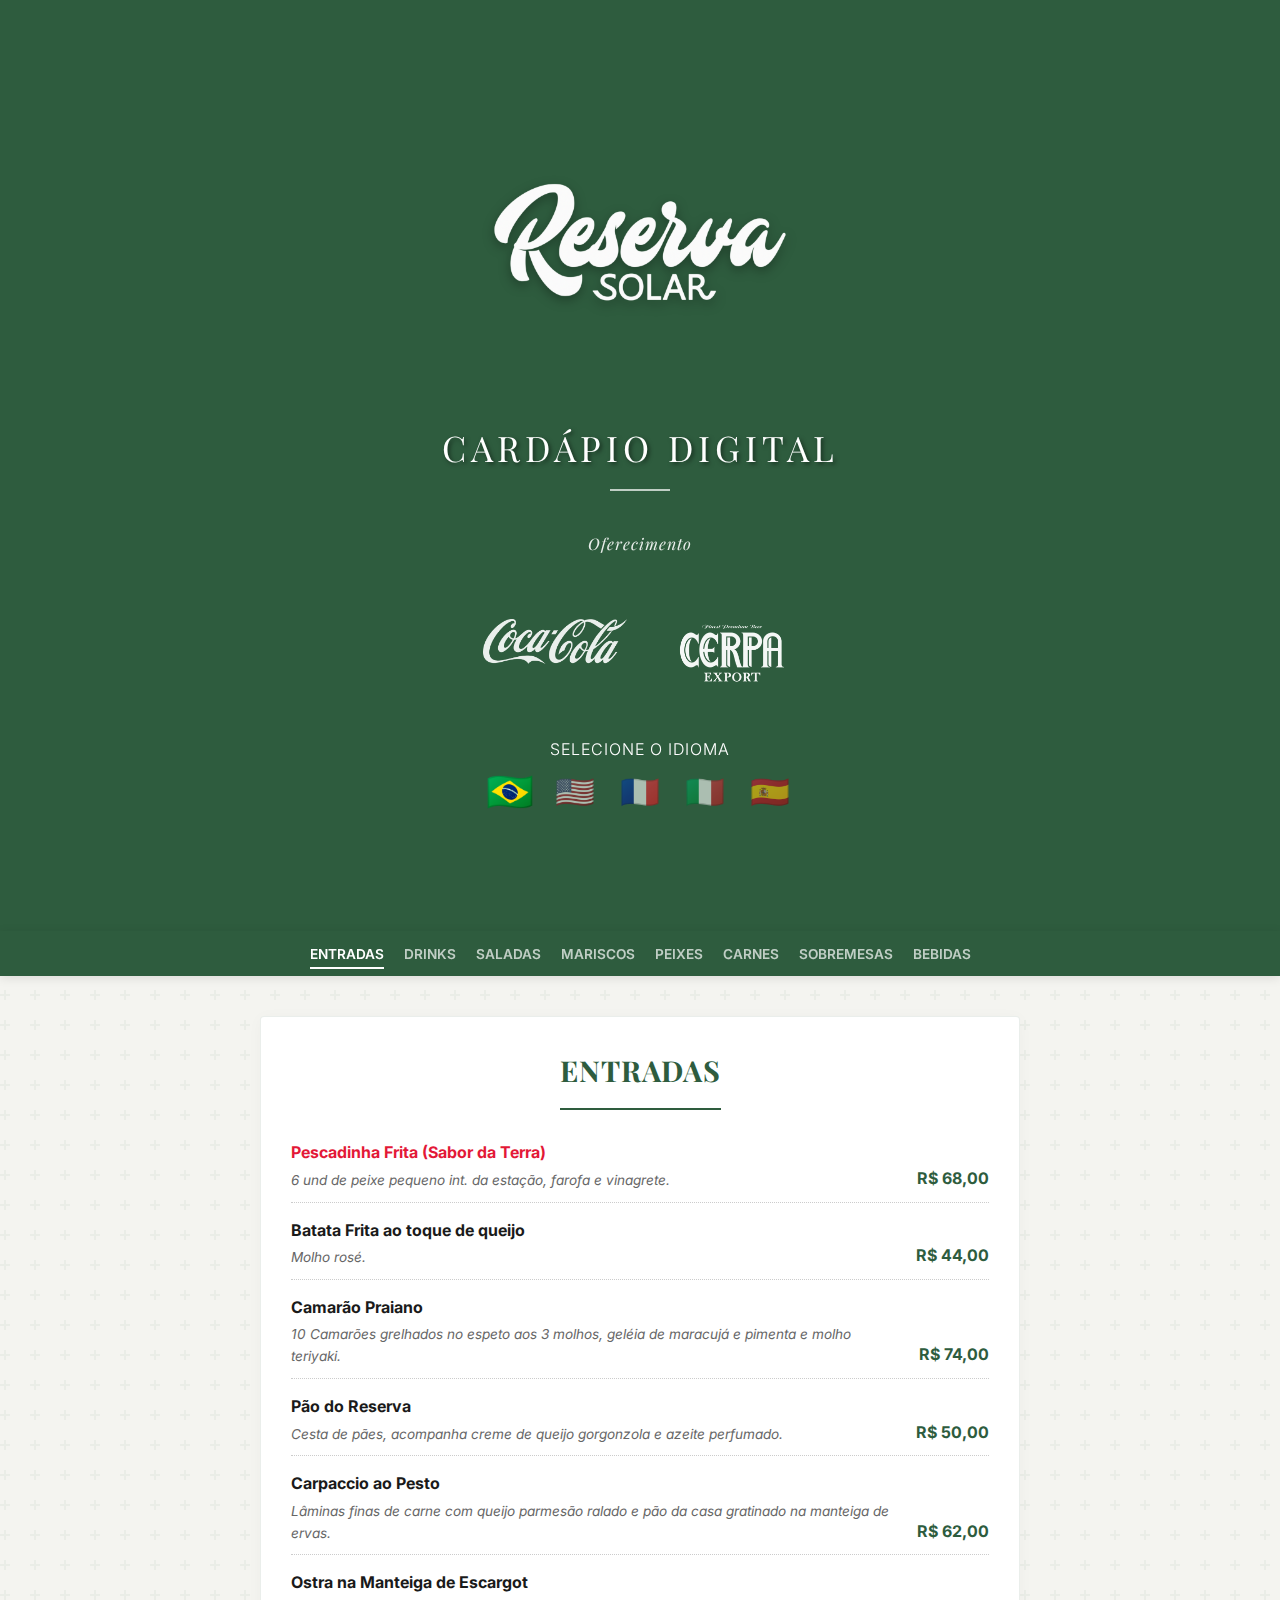
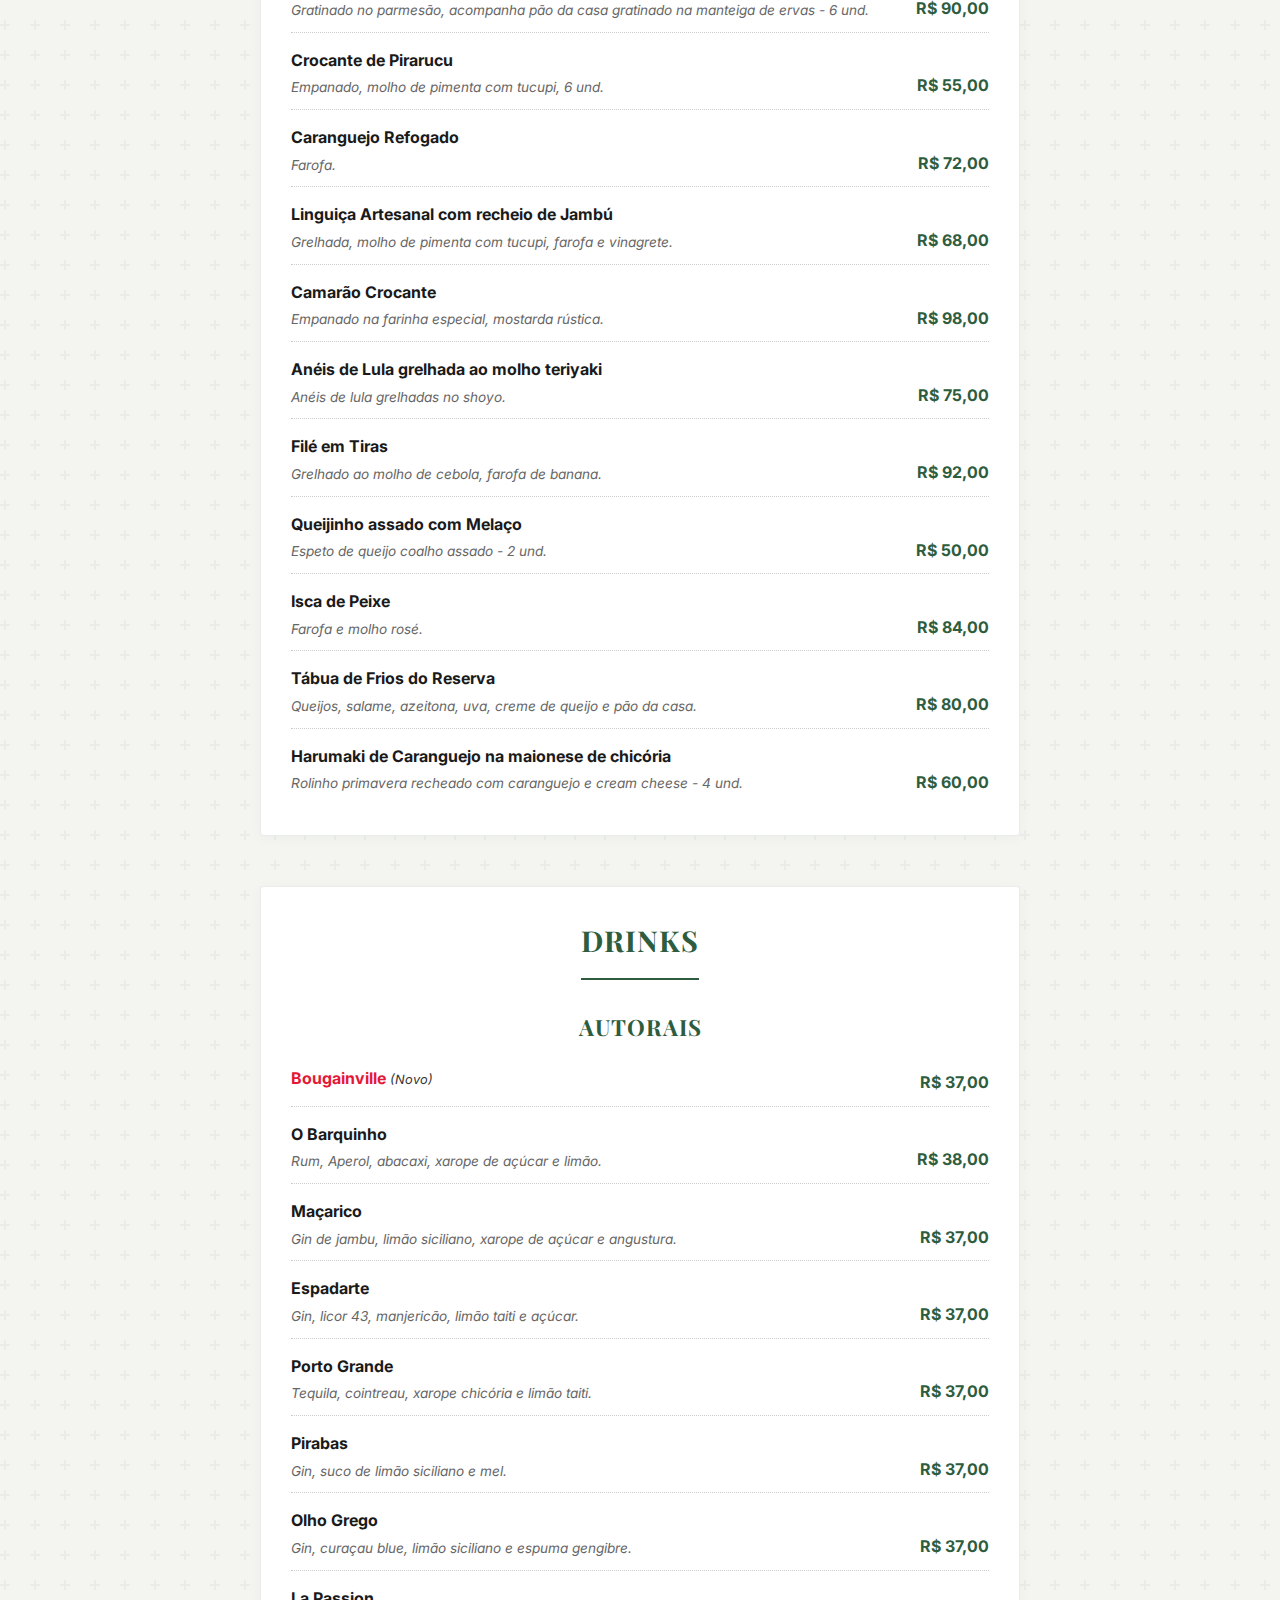
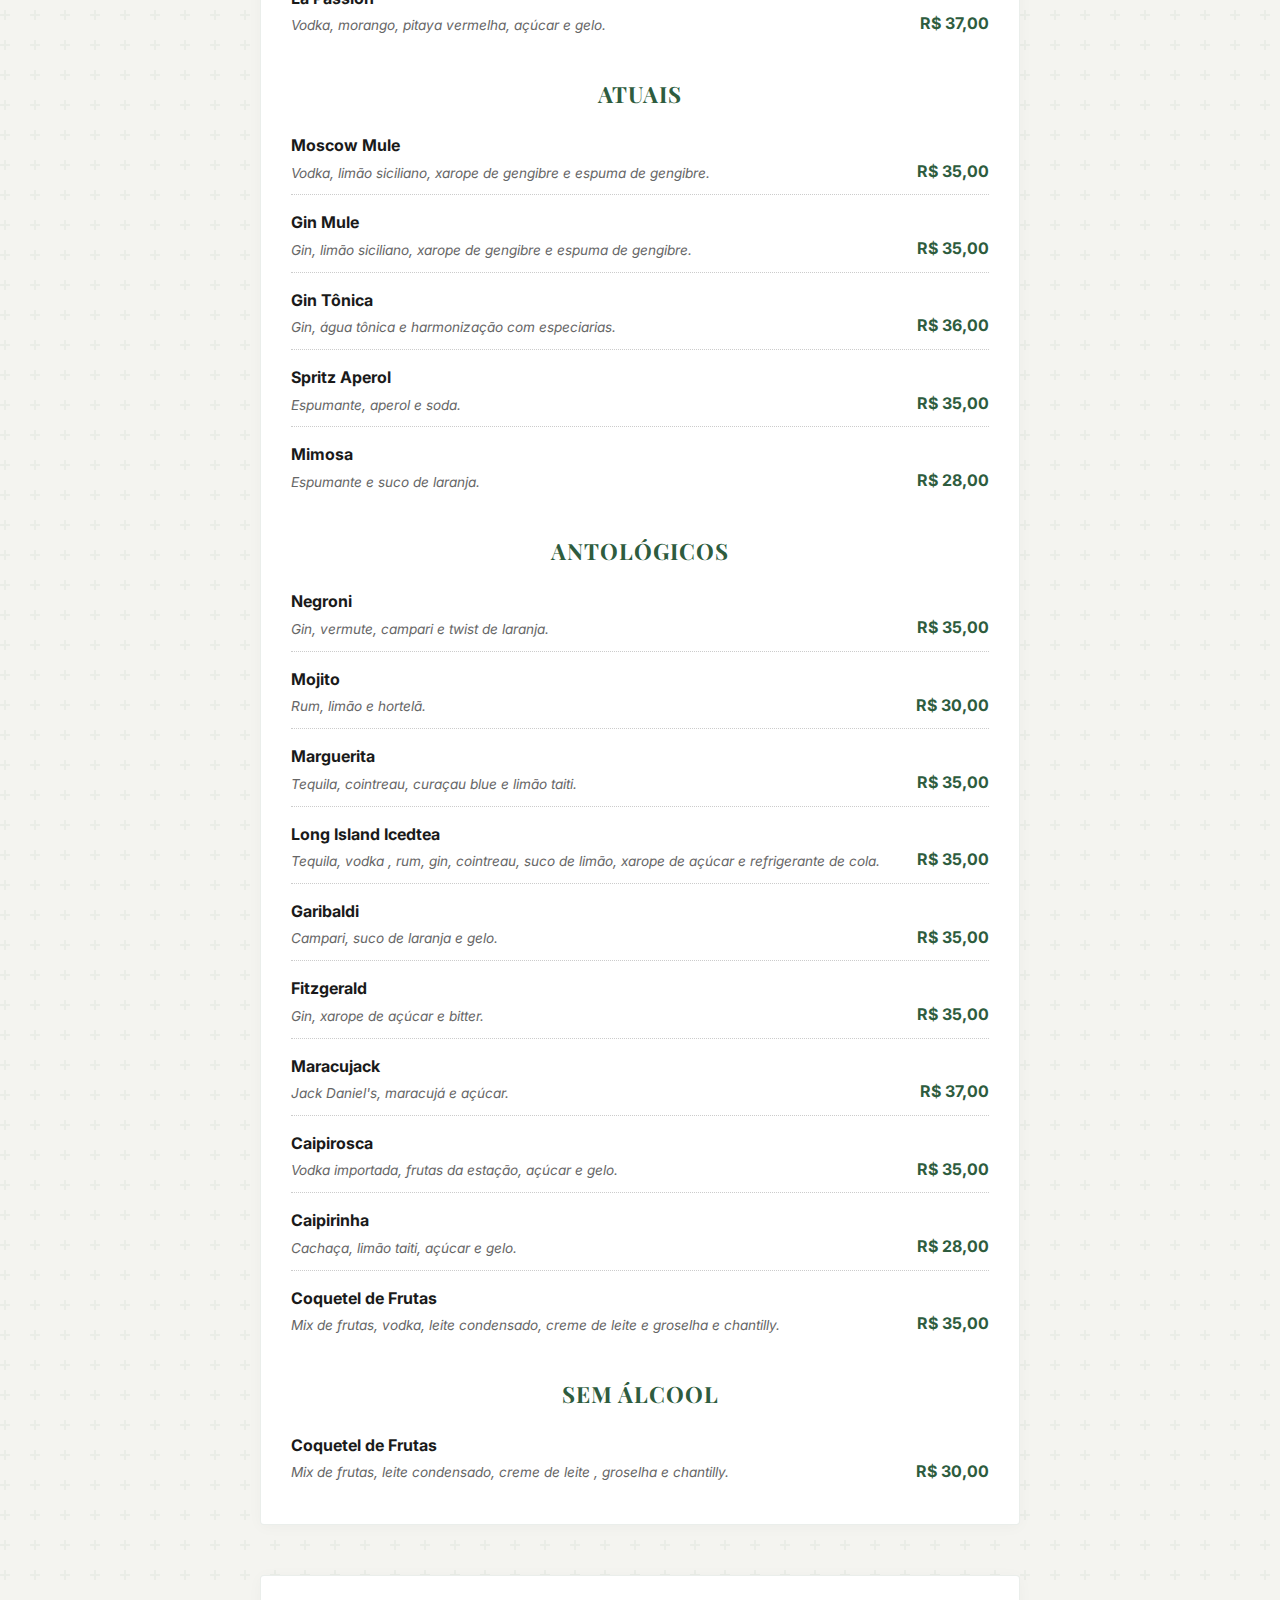
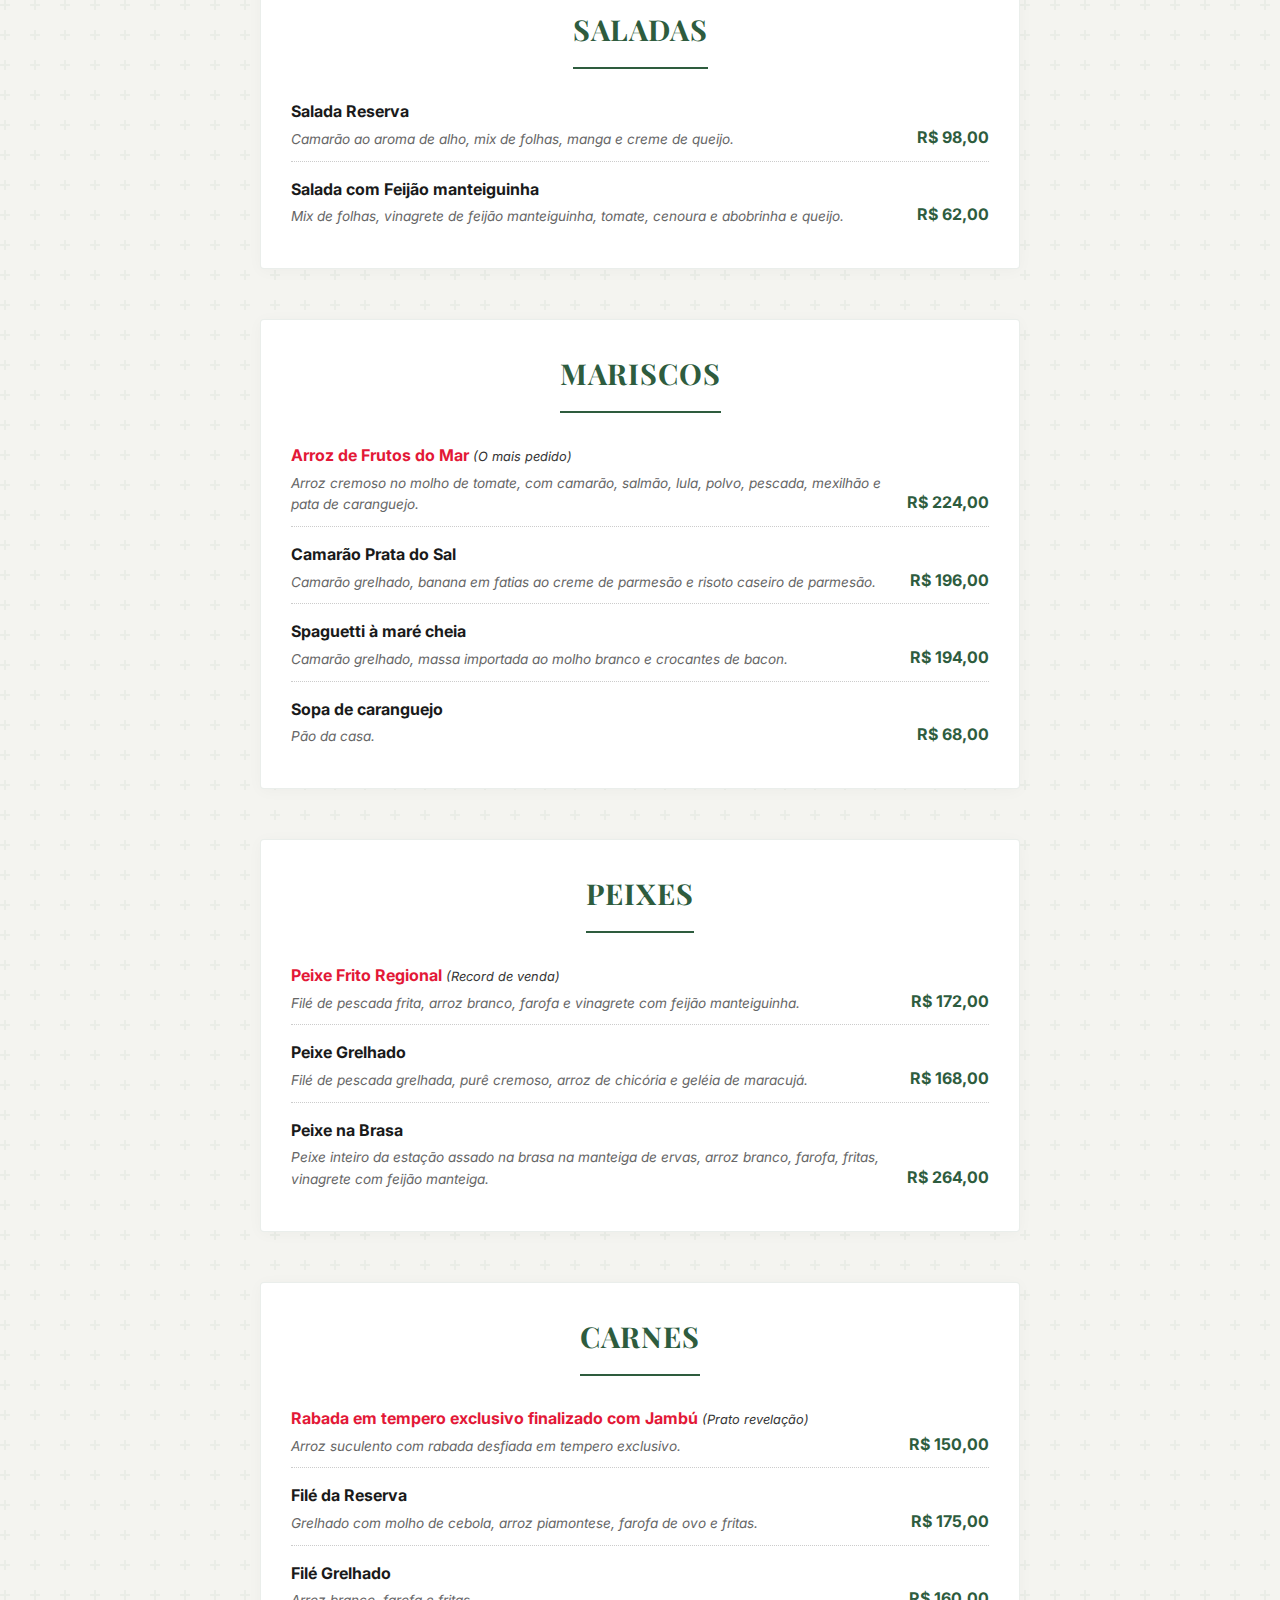
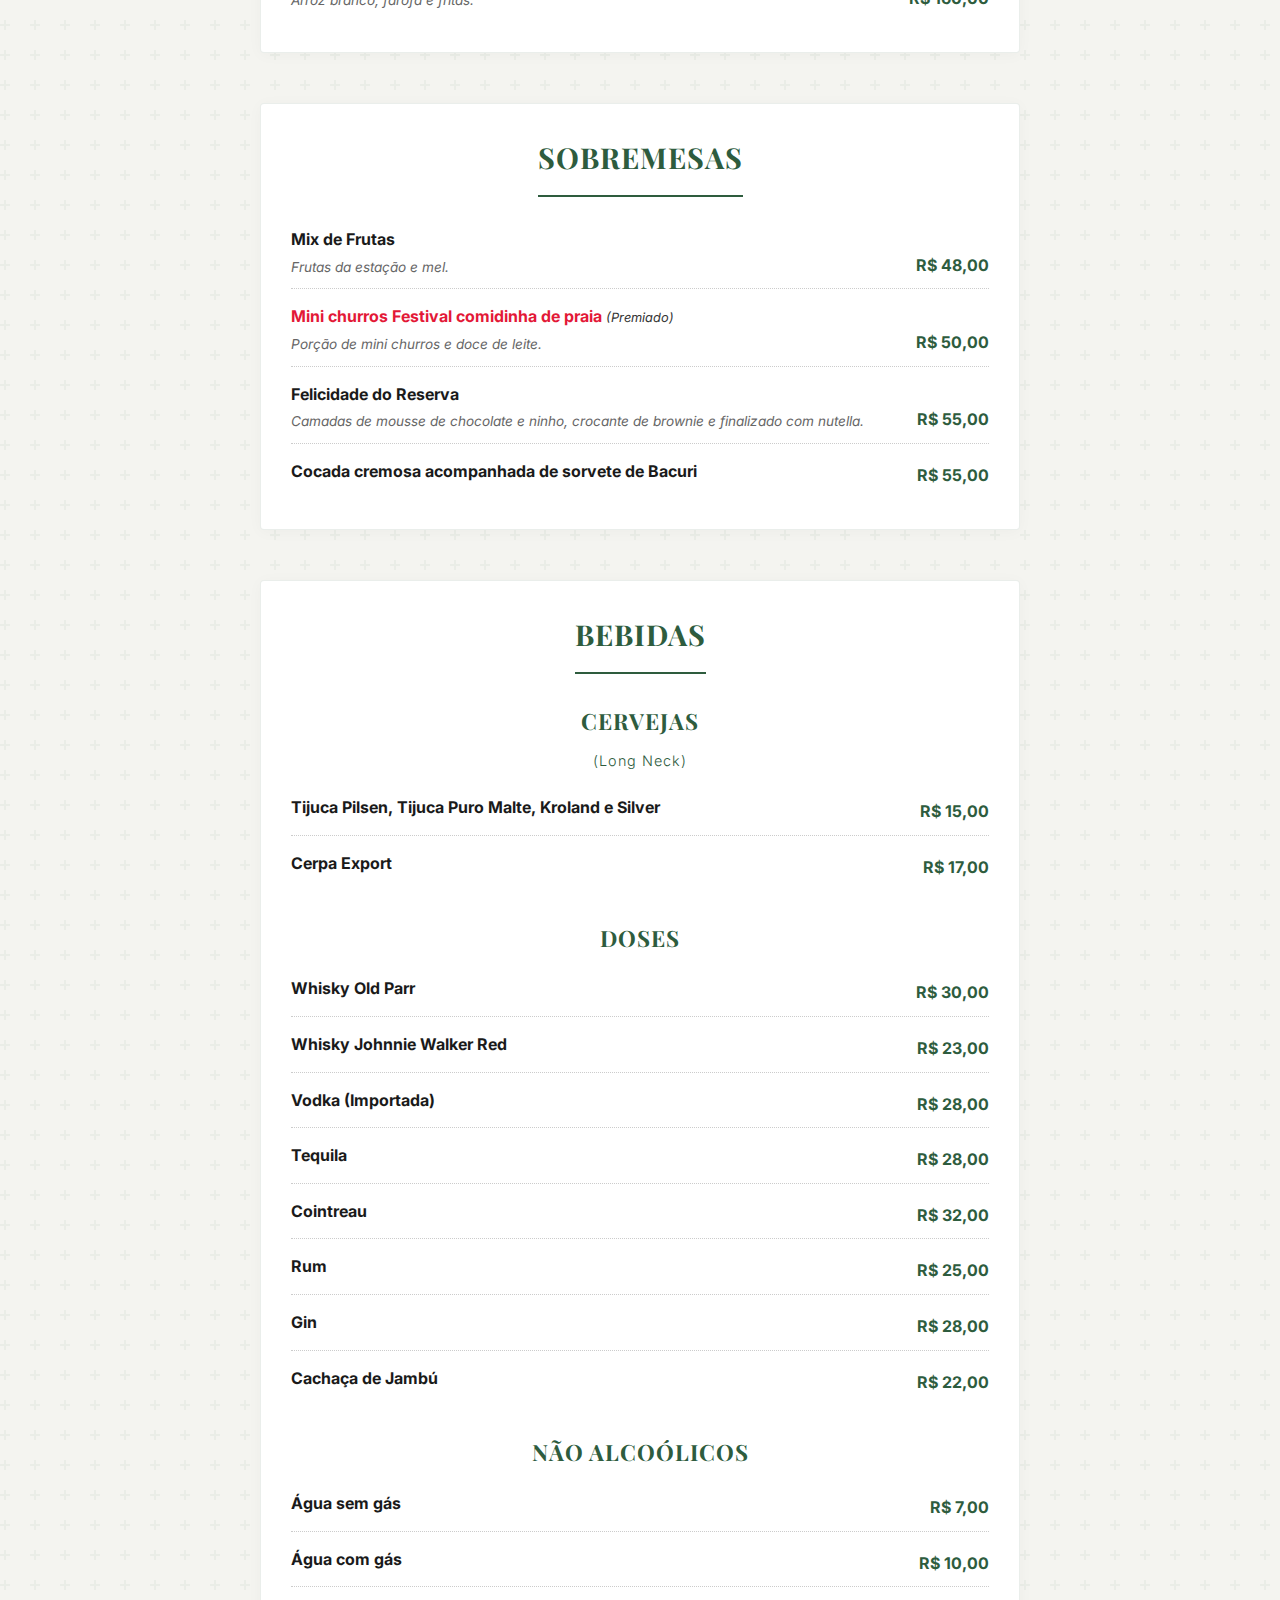
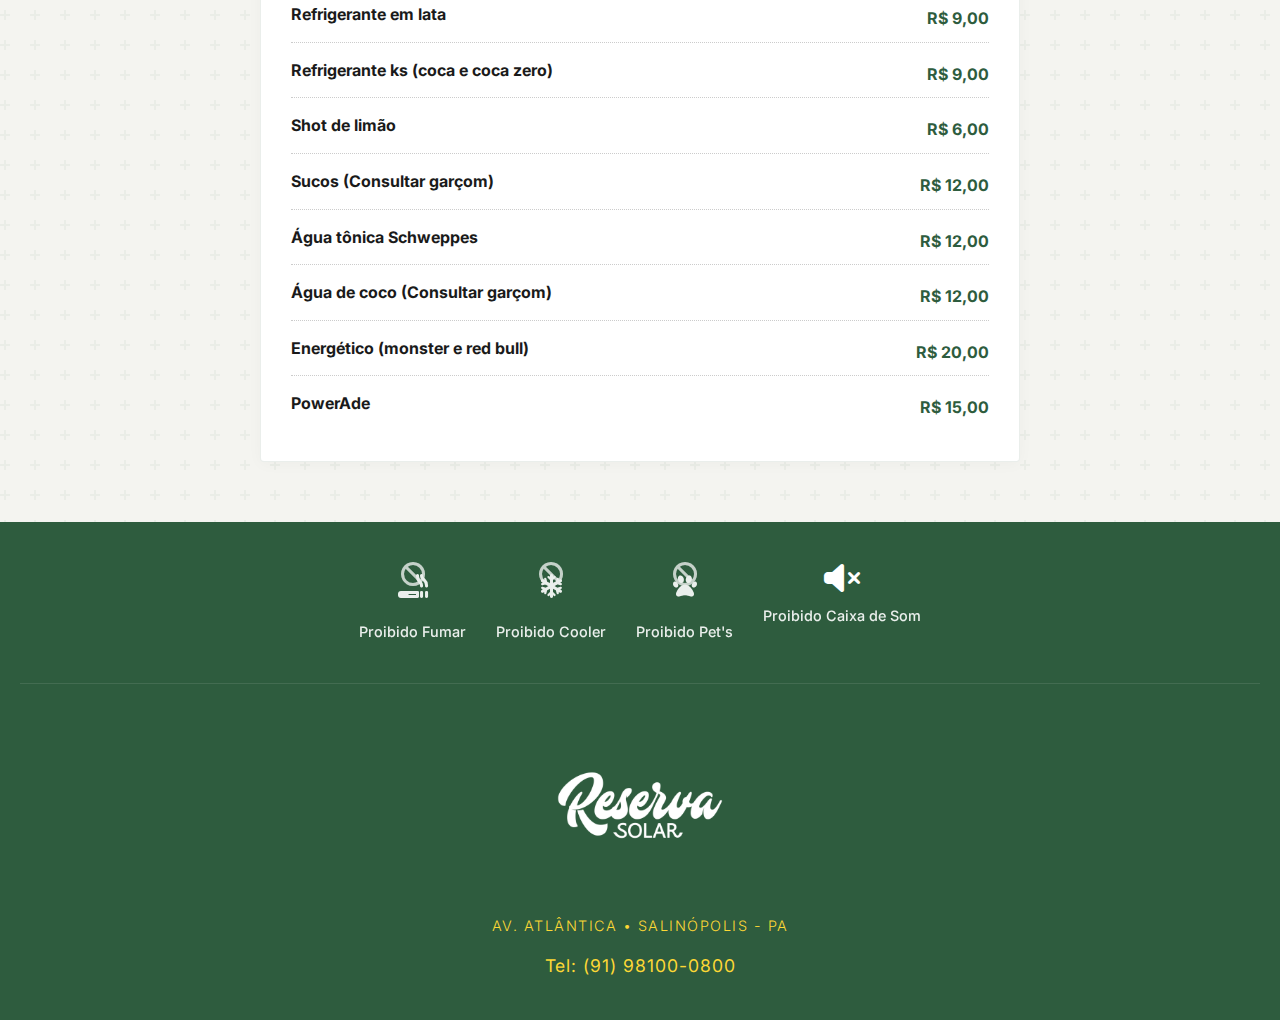
<file: index.html>
<!DOCTYPE html>
<html lang="pt-BR">

<head>
    <meta charset="UTF-8">
    <meta name="viewport" content="width=device-width, initial-scale=1.0">
    <title>Reserva Solar - Cardápio</title>
    <!-- Google Fonts -->
    <link rel="preconnect" href="https://fonts.googleapis.com">
    <link rel="preconnect" href="https://fonts.gstatic.com" crossorigin>
    <link
        href="https://fonts.googleapis.com/css2?family=Kaushan+Script&family=Playfair+Display:wght@400;700&family=Inter:wght@300;400;600;700&display=swap"
        rel="stylesheet">
    <!-- Font Awesome -->
    <link rel="stylesheet" href="https://cdnjs.cloudflare.com/ajax/libs/font-awesome/6.4.0/css/all.min.css">
    <link rel="stylesheet" href="styles.css?v=2">
    <script src="translations.js?v=2"></script>
</head>

<body>

    <header class="hero">
        <div class="hero-content">
            <!-- Logo Image -->



            <img src="logo-white.png" alt="Reserva Solar" class="brand-logo" style="margin-bottom: 20px;">

            <div class="menu-identifier">
                <h1 class="menu-title" data-i18n="menu_title">Cardápio Digital</h1>
                <div class="title-separator"></div>
            </div>

            <div class="sponsors-container">
                <span class="sponsors-label" data-i18n="oferecimento">Oferecimento</span>
                <div class="sponsors">
                    <img src="sponsor-1.png" alt="Coca Cola" class="sponsor-logo coke">
                    <img src="sponsor-2-final-v3.png" alt="Cerpa Export" class="sponsor-logo cerpa">
                </div>

                <div class="language-selector" style="margin-top: 20px;">
                    <span class="lang-label" data-i18n="select_language"
                        style="color: white; display: block; margin-bottom: 10px; font-family: var(--font-body); font-weight: 300;">Selecione
                        o idioma</span>
                    <div class="flags" style="display: flex; gap: 15px; justify-content: center; margin-bottom: 20px;">
                        <button class="lang-btn active" data-lang="pt" aria-label="Português"
                            style="font-size: 2rem; background: none; border: none; cursor: pointer; transition: transform 0.2s; opacity: 1;">🇧🇷</button>
                        <button class="lang-btn" data-lang="en" aria-label="English"
                            style="font-size: 2rem; background: none; border: none; cursor: pointer; transition: transform 0.2s; opacity: 0.6;">🇺🇸</button>
                        <button class="lang-btn" data-lang="fr" aria-label="Français"
                            style="font-size: 2rem; background: none; border: none; cursor: pointer; transition: transform 0.2s; opacity: 0.6;">🇫🇷</button>
                        <button class="lang-btn" data-lang="it" aria-label="Italiano"
                            style="font-size: 2rem; background: none; border: none; cursor: pointer; transition: transform 0.2s; opacity: 0.6;">🇮🇹</button>
                        <button class="lang-btn" data-lang="es" aria-label="Español"
                            style="font-size: 2rem; background: none; border: none; cursor: pointer; transition: transform 0.2s; opacity: 0.6;">🇪🇸</button>
                    </div>
                </div>
            </div>
        </div>

    </header>

    <nav class="sticky-nav" id="navbar">
        <ul>
            <li><a href="#entradas" class="active" data-i18n="nav_entradas">Entradas</a></li>
            <li><a href="#drinks" data-i18n="nav_drinks">Drinks</a></li>
            <li><a href="#saladas" data-i18n="nav_saladas">Saladas</a></li>
            <li><a href="#mariscos" data-i18n="nav_mariscos">Mariscos</a></li>
            <li><a href="#peixes" data-i18n="nav_peixes">Peixes</a></li>

            <li><a href="#carnes" data-i18n="nav_carnes">Carnes</a></li>
            <li><a href="#sobremesas" data-i18n="nav_sobremesas">Sobremesas</a></li>
            <li><a href="#bebidas" data-i18n="nav_bebidas">Bebidas</a></li>
        </ul>
    </nav>

    <main id="menu">

        <!-- Entradas -->
        <section id="entradas" class="menu-section">
            <h2 class="section-title" data-i18n="section_entradas">Entradas</h2>
            <div class="menu-items">
                <div class="menu-item">
                    <div class="item-info">
                        <h3 style="color: #e31837;" data-i18n="pescadinha_title">Pescadinha Frita (Sabor da Terra)</h3>
                        <p class="description" data-i18n="pescadinha_desc">6 und de peixe pequeno int. da estação,
                            farofa e vinagrete.</p>
                    </div>
                    <span class="price">R$ 68,00</span>
                </div>
                <div class="menu-item">
                    <div class="item-info">
                        <h3 data-i18n="batata_title">Batata Frita ao toque de queijo</h3>
                        <p class="description" data-i18n="batata_desc">Molho rosé.</p>
                    </div>
                    <span class="price">R$ 44,00</span>
                </div>
                <div class="menu-item">
                    <div class="item-info">
                        <h3 data-i18n="camarao_praiano_title">Camarão Praiano</h3>
                        <p class="description" data-i18n="camarao_praiano_desc">10 Camarões grelhados no espeto aos 3
                            molhos, geléia de maracujá e
                            pimenta e molho teriyaki.</p>
                    </div>
                    <span class="price">R$ 74,00</span>
                </div>
                <div class="menu-item">
                    <div class="item-info">
                        <h3 data-i18n="pao_solar_title">Pão do Solar</h3>
                        <p class="description" data-i18n="pao_solar_desc">Cesta de pães, acompanha creme de queijo
                            gorgonzola e azeite perfumado.
                        </p>
                    </div>
                    <span class="price">R$ 50,00</span>
                </div>
                <div class="menu-item">
                    <div class="item-info">
                        <h3 data-i18n="carpaccio_title">Carpaccio ao Pesto</h3>
                        <p class="description" data-i18n="carpaccio_desc">Lâminas finas de carne com queijo parmesão
                            ralado e pão da casa gratinado
                            na manteiga de ervas.</p>
                    </div>
                    <span class="price">R$ 62,00</span>
                </div>
                <div class="menu-item">
                    <div class="item-info">
                        <h3 data-i18n="ostra_title">Ostra na Manteiga de Escargot</h3>
                        <p class="description" data-i18n="ostra_desc">Gratinado no parmesão, acompanha pão da casa
                            gratinado na manteiga de
                            ervas - 6 und.</p>
                    </div>
                    <span class="price">R$ 90,00</span>
                </div>
                <div class="menu-item">
                    <div class="item-info">
                        <h3 data-i18n="crocante_pirarucu_title">Crocante de Pirarucu</h3>
                        <p class="description" data-i18n="crocante_pirarucu_desc">Empanado, molho de pimenta com tucupi,
                            6 und.</p>
                    </div>
                    <span class="price">R$ 55,00</span>
                </div>
                <div class="menu-item">
                    <div class="item-info">
                        <h3 data-i18n="caranguejo_refogado_title">Caranguejo Refogado</h3>
                        <p class="description" data-i18n="caranguejo_refogado_desc">Farofa.</p>
                    </div>
                    <span class="price">R$ 72,00</span>
                </div>
                <div class="menu-item">
                    <div class="item-info">
                        <h3 data-i18n="linguica_title">Linguiça Artesanal com recheio de Jambú</h3>
                        <p class="description" data-i18n="linguica_desc">Grelhada, molho de pimenta com tucupi, farofa e
                            vinagrete.</p>
                    </div>
                    <span class="price">R$ 68,00</span>
                </div>
                <div class="menu-item">
                    <div class="item-info">
                        <h3 data-i18n="camarao_crocante_title">Camarão Crocante</h3>
                        <p class="description" data-i18n="camarao_crocante_desc">Empanado na farinha especial, mostarda
                            rústica.</p>
                    </div>
                    <span class="price">R$ 98,00</span>
                </div>
                <div class="menu-item">
                    <div class="item-info">
                        <h3 data-i18n="lula_title">Anéis de Lula grelhada ao molho teriyaki</h3>
                        <p class="description" data-i18n="lula_desc">Anéis de lula grelhadas no shoyo.</p>
                    </div>
                    <span class="price">R$ 75,00</span>
                </div>
                <div class="menu-item">
                    <div class="item-info">
                        <h3 data-i18n="file_tiras_title">Filé em Tiras</h3>
                        <p class="description" data-i18n="file_tiras_desc">Grelhado ao molho de cebola, farofa de
                            banana.</p>
                    </div>
                    <span class="price">R$ 92,00</span>
                </div>
                <div class="menu-item">
                    <div class="item-info">
                        <h3 data-i18n="queijo_melaco_title">Queijinho assado com Melaço</h3>
                        <p class="description" data-i18n="queijo_melaco_desc">Espeto de queijo coalho assado - 2 und.
                        </p>
                    </div>
                    <span class="price">R$ 50,00</span>
                </div>
                <div class="menu-item">
                    <div class="item-info">
                        <h3 data-i18n="isca_peixe_title">Isca de Peixe</h3>
                        <p class="description" data-i18n="isca_peixe_desc">Farofa e molho rosé.</p>
                    </div>
                    <span class="price">R$ 84,00</span>
                </div>
                <div class="menu-item">
                    <div class="item-info">
                        <h3 data-i18n="tabua_frios_title">Tábua de Frios do Solar</h3>
                        <p class="description" data-i18n="tabua_frios_desc">Queijos, salame, azeitona, uva, creme de
                            queijo e pão da casa.</p>
                    </div>
                    <span class="price">R$ 80,00</span>
                </div>
                <div class="menu-item">
                    <div class="item-info">
                        <h3 data-i18n="harumaki_title">Harumaki de Caranguejo na maionese de chicória</h3>
                        <p class="description" data-i18n="harumaki_desc">Rolinho primavera recheado com caranguejo e
                            cream cheese - 4 und.</p>
                    </div>
                    <span class="price">R$ 60,00</span>
                </div>
            </div>
        </section>

        <!-- Drinks -->
        <section id="drinks" class="menu-section">
            <h2 class="section-title" data-i18n="section_drinks">Drinks</h2>

            <h3 style="text-align:center; margin: 20px 0; font-family: var(--font-heading); font-size: 1.4rem;"
                data-i18n="drinks_autorais">Autorais
            </h3>
            <div class="menu-items">
                <div class="menu-item">
                    <div class="item-info">
                        <h3 style="color: #e31837;"><span data-i18n="bougainville_title">Bougainville</span> <span
                                style="font-size: 0.8rem; font-style: italic; font-weight: normal; color: #333;"
                                data-i18n="bougainville_desc">(Novo)</span>
                        </h3>
                    </div>
                    <span class="price">R$ 37,00</span>
                </div>
                <div class="menu-item">
                    <div class="item-info">
                        <h3 data-i18n="barquinho_title">O Barquinho</h3>
                        <p class="description" data-i18n="barquinho_desc">Rum, Aperol, abacaxi, xarope de açúcar e
                            limão.</p>
                    </div>
                    <span class="price">R$ 38,00</span>
                </div>
                <div class="menu-item">
                    <div class="item-info">
                        <h3 data-i18n="macarico_title">Maçarico</h3>
                        <p class="description" data-i18n="macarico_desc">Gin de jambu, limão siciliano, xarope de açúcar
                            e angustura.</p>
                    </div>
                    <span class="price">R$ 37,00</span>
                </div>
                <div class="menu-item">
                    <div class="item-info">
                        <h3 data-i18n="espadarte_title">Espadarte</h3>
                        <p class="description" data-i18n="espadarte_desc">Gin, licor 43, manjericão, limão taiti e
                            açúcar.</p>
                    </div>
                    <span class="price">R$ 37,00</span>
                </div>
                <div class="menu-item">
                    <div class="item-info">
                        <h3 data-i18n="porto_grande_title">Porto Grande</h3>
                        <p class="description" data-i18n="porto_grande_desc">Tequila, cointreau, xarope chicória e limão
                            taiti.</p>
                    </div>
                    <span class="price">R$ 37,00</span>
                </div>
                <div class="menu-item">
                    <div class="item-info">
                        <h3 data-i18n="pirabas_title">Pirabas</h3>
                        <p class="description" data-i18n="pirabas_desc">Gin, suco de limão siciliano e mel.</p>
                    </div>
                    <span class="price">R$ 37,00</span>
                </div>
                <div class="menu-item">
                    <div class="item-info">
                        <h3 data-i18n="olho_grego_title">Olho Grego</h3>
                        <p class="description" data-i18n="olho_grego_desc">Gin, curaçau blue, limão siciliano e espuma
                            gengibre.</p>
                    </div>
                    <span class="price">R$ 37,00</span>
                </div>
                <div class="menu-item">
                    <div class="item-info">
                        <h3 data-i18n="la_passion_title">La Passion</h3>
                        <p class="description" data-i18n="la_passion_desc">Vodka, morango, pitaya vermelha, açúcar e
                            gelo.</p>
                    </div>
                    <span class="price">R$ 37,00</span>
                </div>
            </div>

            <h3 style="text-align:center; margin: 30px 0 20px 0; font-family: var(--font-heading); font-size: 1.4rem;"
                data-i18n="drinks_atuais">
                Atuais</h3>
            <div class="menu-items">
                <div class="menu-item">
                    <div class="item-info">
                        <h3 data-i18n="moscow_mule_title">Moscow Mule</h3>
                        <p class="description" data-i18n="moscow_mule_desc">Vodka, limão siciliano, xarope de gengibre e
                            espuma de gengibre.</p>
                    </div>
                    <span class="price">R$ 35,00</span>
                </div>
                <div class="menu-item">
                    <div class="item-info">
                        <h3 data-i18n="gin_mule_title">Gin Mule</h3>
                        <p class="description" data-i18n="gin_mule_desc">Gin, limão siciliano, xarope de gengibre e
                            espuma de gengibre.</p>
                    </div>
                    <span class="price">R$ 35,00</span>
                </div>
                <div class="menu-item">
                    <div class="item-info">
                        <h3 data-i18n="gin_tonica_title">Gin Tônica</h3>
                        <p class="description" data-i18n="gin_tonica_desc">Gin, água tônica e harmonização com
                            especiarias.</p>
                    </div>
                    <span class="price">R$ 36,00</span>
                </div>
                <div class="menu-item">
                    <div class="item-info">
                        <h3 data-i18n="spritz_aperol_title">Spritz Aperol</h3>
                        <p class="description" data-i18n="spritz_aperol_desc">Espumante, aperol e soda.</p>
                    </div>
                    <span class="price">R$ 35,00</span>
                </div>
                <div class="menu-item">
                    <div class="item-info">
                        <h3 data-i18n="mimosa_title">Mimosa</h3>
                        <p class="description" data-i18n="mimosa_desc">Espumante e suco de laranja.</p>
                    </div>
                    <span class="price">R$ 28,00</span>
                </div>
            </div>

            <h3 style="text-align:center; margin: 30px 0 20px 0; font-family: var(--font-heading); font-size: 1.4rem;"
                data-i18n="drinks_antologicos">
                Antológicos</h3>
            <div class="menu-items">
                <div class="menu-item">
                    <div class="item-info">
                        <h3 data-i18n="negroni_title">Negroni</h3>
                        <p class="description" data-i18n="negroni_desc">Gin, vermute, campari e twist de laranja.</p>
                    </div>
                    <span class="price">R$ 35,00</span>
                </div>
                <div class="menu-item">
                    <div class="item-info">
                        <h3 data-i18n="mojito_title">Mojito</h3>
                        <p class="description" data-i18n="mojito_desc">Rum, limão e hortelã.</p>
                    </div>
                    <span class="price">R$ 30,00</span>
                </div>
                <div class="menu-item">
                    <div class="item-info">
                        <h3 data-i18n="marguerita_title">Marguerita</h3>
                        <p class="description" data-i18n="marguerita_desc">Tequila, cointreau, curaçau blue e limão
                            taiti.</p>
                    </div>
                    <span class="price">R$ 35,00</span>
                </div>
                <div class="menu-item">
                    <div class="item-info">
                        <h3 data-i18n="long_island_title">Long Island Icedtea</h3>
                        <p class="description" data-i18n="long_island_desc">Tequila, vodka , rum, gin, cointreau, suco
                            de limão, xarope de açúcar e refrigerante de cola.</p>
                    </div>
                    <span class="price">R$ 35,00</span>
                </div>
                <div class="menu-item">
                    <div class="item-info">
                        <h3 data-i18n="garibaldi_title">Garibaldi</h3>
                        <p class="description" data-i18n="garibaldi_desc">Campari, suco de laranja e gelo.</p>
                    </div>
                    <span class="price">R$ 35,00</span>
                </div>
                <div class="menu-item">
                    <div class="item-info">
                        <h3 data-i18n="fitzgerald_title">Fitzgerald</h3>
                        <p class="description" data-i18n="fitzgerald_desc">Gin, xarope de açúcar e bitter.</p>
                    </div>
                    <span class="price">R$ 35,00</span>
                </div>
                <div class="menu-item">
                    <div class="item-info">
                        <h3 data-i18n="maracujack_title">Maracujack</h3>
                        <p class="description" data-i18n="maracujack_desc">Jack Daniel's, maracujá e açúcar.</p>
                    </div>
                    <span class="price">R$ 37,00</span>
                </div>
                <div class="menu-item">
                    <div class="item-info">
                        <h3 data-i18n="caipirosca_title">Caipirosca</h3>
                        <p class="description" data-i18n="caipirosca_desc">Vodka importada, frutas da estação, açúcar e
                            gelo.</p>
                    </div>
                    <span class="price">R$ 35,00</span>
                </div>
                <div class="menu-item">
                    <div class="item-info">
                        <h3 data-i18n="caipirinha_title">Caipirinha</h3>
                        <p class="description" data-i18n="caipirinha_desc">Cachaça, limão taiti, açúcar e gelo.</p>
                    </div>
                    <span class="price">R$ 28,00</span>
                </div>
                <div class="menu-item">
                    <div class="item-info">
                        <h3 data-i18n="coquetel_frutas_title">Coquetel de Frutas</h3>
                        <p class="description" data-i18n="coquetel_frutas_desc">Mix de frutas, vodka, leite condensado,
                            creme de leite e groselha e chantilly.</p>
                    </div>
                    <span class="price">R$ 35,00</span>
                </div>
            </div>

            <h3 style="text-align:center; margin: 30px 0 20px 0; font-family: var(--font-heading); font-size: 1.4rem;"
                data-i18n="drinks_sem_alcool">
                Sem Álcool</h3>
            <div class="menu-items">
                <div class="menu-item">
                    <div class="item-info">
                        <h3 data-i18n="coquetel_sem_alcool_title">Coquetel de Frutas</h3>
                        <p class="description" data-i18n="coquetel_sem_alcool_desc">Mix de frutas, leite condensado,
                            creme de leite , groselha e chantilly.
                        </p>
                    </div>
                    <span class="price">R$ 30,00</span>
                </div>
            </div>
        </section>

        <!-- Saladas -->
        <section id="saladas" class="menu-section">
            <h2 class="section-title" data-i18n="section_saladas">Saladas</h2>
            <div class="menu-items">
                <div class="menu-item">
                    <div class="item-info">
                        <h3 data-i18n="salada_solar_title">Salada Solar</h3>
                        <p class="description" data-i18n="salada_solar_desc">Camarão ao aroma de alho, mix de folhas,
                            manga e creme de queijo.</p>
                    </div>
                    <span class="price">R$ 98,00</span>
                </div>
                <div class="menu-item">
                    <div class="item-info">
                        <h3 data-i18n="salada_feijao_title">Salada com Feijão manteiguinha</h3>
                        <p class="description" data-i18n="salada_feijao_desc">Mix de folhas, vinagrete de feijão
                            manteiguinha, tomate, cenoura e
                            abobrinha e queijo.</p>
                    </div>
                    <span class="price">R$ 62,00</span>
                </div>
            </div>
        </section>

        <!-- Mariscos (Renamed from Saladas) -->
        <section id="mariscos" class="menu-section">
            <h2 class="section-title" data-i18n="section_mariscos">Mariscos</h2>
            <div class="menu-items">
                <div class="menu-item">
                    <div class="item-info">
                        <h3 style="color: #e31837;"><span data-i18n="arroz_frutos_mar_title">Arroz de Frutos do
                                Mar</span> <span
                                style="font-size: 0.8rem; font-style: italic; font-weight: normal; color: #333;"
                                data-i18n="mais_pedido">(O mais
                                pedido)</span></h3>
                        <p class="description" data-i18n="arroz_frutos_mar_desc">Arroz cremoso no molho de tomate, com
                            camarão, salmão, lula, polvo,
                            pescada, mexilhão e pata de caranguejo.</p>
                    </div>
                    <span class="price">R$ 224,00</span>
                </div>
                <div class="menu-item">
                    <div class="item-info">
                        <h3 data-i18n="camarao_prata_title">Camarão Prata do Sal</h3>
                        <p class="description" data-i18n="camarao_prata_desc">Camarão grelhado, banana em fatias ao
                            creme de parmesão e risoto caseiro
                            de parmesão.</p>
                    </div>
                    <span class="price">R$ 196,00</span>
                </div>
                <div class="menu-item">
                    <div class="item-info">
                        <h3 data-i18n="spaguetti_title">Spaguetti à maré cheia</h3>
                        <p class="description" data-i18n="spaguetti_desc">Camarão grelhado, massa importada ao molho
                            branco e crocantes de bacon.
                        </p>
                    </div>
                    <span class="price">R$ 194,00</span>
                </div>
                <div class="menu-item">
                    <div class="item-info">
                        <h3 data-i18n="sopa_caranguejo_title">Sopa de caranguejo</h3>
                        <p class="description" data-i18n="sopa_caranguejo_desc">Pão da casa.</p>
                    </div>
                    <span class="price">R$ 68,00</span>
                </div>
            </div>
        </section>

        <!-- Peixes (Replacement for Sopa) -->
        <section id="peixes" class="menu-section">
            <h2 class="section-title" data-i18n="section_peixes">Peixes</h2>
            <div class="menu-items">
                <div class="menu-item">
                    <div class="item-info">
                        <h3 style="color: #e31837;"><span data-i18n="peixe_frito_title">Peixe Frito Regional</span>
                            <span style="font-size: 0.8rem; font-style: italic; font-weight: normal; color: #333;"
                                data-i18n="record_venda">(Record
                                de
                                venda)</span>
                        </h3>
                        <p class="description" data-i18n="peixe_frito_desc">Filé de pescada frita, arroz branco, farofa
                            e vinagrete com feijão
                            manteiguinha.</p>
                    </div>
                    <span class="price">R$ 172,00</span>
                </div>
                <div class="menu-item">
                    <div class="item-info">
                        <h3 data-i18n="peixe_grelhado_title">Peixe Grelhado</h3>
                        <p class="description" data-i18n="peixe_grelhado_desc">Filé de pescada grelhada, purê cremoso,
                            arroz de chicória e geléia de
                            maracujá.</p>
                    </div>
                    <span class="price">R$ 168,00</span>
                </div>
                <div class="menu-item">
                    <div class="item-info">
                        <h3 data-i18n="peixe_brasa_title">Peixe na Brasa</h3>
                        <p class="description" data-i18n="peixe_brasa_desc">Peixe inteiro da estação assado na brasa na
                            manteiga de ervas, arroz
                            branco, farofa, fritas, vinagrete com feijão manteiga.</p>
                    </div>
                    <span class="price">R$ 264,00</span>
                </div>
            </div>
        </section>

        <!-- Carnes -->
        <section id="carnes" class="menu-section">
            <h2 class="section-title" data-i18n="section_carnes">Carnes</h2>
            <div class="menu-items">
                <div class="menu-item">
                    <div class="item-info">
                        <h3 style="color: #e31837;"><span data-i18n="rabada_title">Rabada em tempero exclusivo
                                finalizado com Jambú</span> <span
                                style="font-size: 0.8rem; font-style: italic; font-weight: normal; color: #333;"
                                data-i18n="prato_revelacao">(Prato
                                revelação)</span></h3>
                        <p class="description" data-i18n="rabada_desc">Arroz suculento com rabada desfiada em tempero
                            exclusivo.</p>
                    </div>
                    <span class="price">R$ 150,00</span>
                </div>
                <div class="menu-item">
                    <div class="item-info">
                        <h3 data-i18n="file_solar_title">Filé do Solar</h3>
                        <p class="description" data-i18n="file_solar_desc">Grelhado com molho de cebola, arroz
                            piamontese, farofa de ovo e fritas.
                        </p>
                    </div>
                    <span class="price">R$ 175,00</span>
                </div>
                <div class="menu-item">
                    <div class="item-info">
                        <h3 data-i18n="file_grelhado_title">Filé Grelhado</h3>
                        <p class="description" data-i18n="file_grelhado_desc">Arroz branco, farofa e fritas.</p>
                    </div>
                    <span class="price">R$ 160,00</span>
                </div>
            </div>
        </section>

        <!-- Sobremesas -->
        <section id="sobremesas" class="menu-section">
            <h2 class="section-title" data-i18n="section_sobremesas">Sobremesas</h2>
            <div class="menu-items">
                <div class="menu-item">
                    <div class="item-info">
                        <h3 data-i18n="mix_frutas_title">Mix de Frutas</h3>
                        <p class="description" data-i18n="mix_frutas_desc">Frutas da estação e mel.</p>
                    </div>
                    <span class="price">R$ 48,00</span>
                </div>
                <div class="menu-item">
                    <div class="item-info">
                        <h3 style="color: #e31837;"><span data-i18n="mini_churros_title">Mini churros Festival comidinha
                                de praia</span> <span
                                style="font-size: 0.8rem; font-style: italic; font-weight: normal; color: #333;"
                                data-i18n="premiado">(Premiado)</span>
                        </h3>
                        <p class="description" data-i18n="mini_churros_desc">Porção de mini churros e doce de leite.</p>
                    </div>
                    <span class="price">R$ 50,00</span>
                </div>
                <div class="menu-item">
                    <div class="item-info">
                        <h3 data-i18n="felicidade_solar_title">Felicidade do Solar</h3>
                        <p class="description" data-i18n="felicidade_solar_desc">Camadas de mousse de chocolate e ninho,
                            crocante de brownie e finalizado
                            com nutella.</p>
                    </div>
                    <span class="price">R$ 55,00</span>
                </div>
                <div class="menu-item">
                    <div class="item-info">
                        <h3 data-i18n="cocada_title">Cocada cremosa acompanhada de sorvete de Bacuri</h3>
                    </div>
                    <span class="price">R$ 55,00</span>
                </div>
            </div>
        </section>

        <!-- Bebidas & Cerveja Combine -->
        <section id="bebidas" class="menu-section">
            <h2 class="section-title" data-i18n="section_bebidas">Bebidas</h2>

            <h3 style="text-align:center; margin: 20px 0; font-family: var(--font-heading); font-size: 1.4rem;"><span
                    data-i18n="cervejas_title">Cervejas</span>
                <br><span
                    style="font-size: 0.9rem; font-family: var(--font-body); font-weight: 300; text-transform: none;"
                    data-i18n="long_neck">(Long
                    Neck)</span>
            </h3>
            <div class="menu-items">
                <div class="menu-item">
                    <div class="item-info">
                        <h3 data-i18n="tijuca_title">Tijuca Pilsen, Tijuca Puro Malte, Kroland e Silver</h3>
                    </div>
                    <span class="price">R$ 15,00</span>
                </div>
                <div class="menu-item">
                    <div class="item-info">
                        <h3 data-i18n="cerpa_title">Cerpa Export</h3>
                    </div>
                    <span class="price">R$ 17,00</span>
                </div>
            </div>

            <!-- Doses -->
            <h3 style="text-align:center; margin: 30px 0 20px 0; font-family: var(--font-heading); font-size: 1.4rem;"
                data-i18n="doses_title">
                Doses</h3>
            <div class="menu-items">
                <div class="menu-item">
                    <div class="item-info">
                        <h3 data-i18n="whisky_old_parr">Whisky Old Parr</h3>
                    </div>
                    <span class="price">R$ 30,00</span>
                </div>
                <div class="menu-item">
                    <div class="item-info">
                        <h3 data-i18n="whisky_red">Whisky Johnnie Walker Red</h3>
                    </div>
                    <span class="price">R$ 23,00</span>
                </div>
                <div class="menu-item">
                    <div class="item-info">
                        <h3 data-i18n="vodka_imp">Vodka (Importada)</h3>
                    </div>
                    <span class="price">R$ 28,00</span>
                </div>
                <div class="menu-item">
                    <div class="item-info">
                        <h3 data-i18n="tequila">Tequila</h3>
                    </div>
                    <span class="price">R$ 28,00</span>
                </div>
                <div class="menu-item">
                    <div class="item-info">
                        <h3 data-i18n="cointreau">Cointreau</h3>
                    </div>
                    <span class="price">R$ 32,00</span>
                </div>
                <div class="menu-item">
                    <div class="item-info">
                        <h3 data-i18n="rum">Rum</h3>
                    </div>
                    <span class="price">R$ 25,00</span>
                </div>
                <div class="menu-item">
                    <div class="item-info">
                        <h3 data-i18n="gin">Gin</h3>
                    </div>
                    <span class="price">R$ 28,00</span>
                </div>
                <div class="menu-item">
                    <div class="item-info">
                        <h3 data-i18n="cachaca_jambu">Cachaça de Jambú</h3>
                    </div>
                    <span class="price">R$ 22,00</span>
                </div>
            </div>

            <h3 style="text-align:center; margin: 30px 0 20px 0; font-family: var(--font-heading); font-size: 1.4rem;"
                data-i18n="nao_alcoolicos_title">
                Não Alcoólicos</h3>
            <div class="menu-items">
                <div class="menu-item">
                    <div class="item-info">
                        <h3 data-i18n="agua_sem_gas">Água sem gás</h3>
                    </div>
                    <span class="price">R$ 7,00</span>
                </div>
                <div class="menu-item">
                    <div class="item-info">
                        <h3 data-i18n="agua_com_gas">Água com gás</h3>
                    </div>
                    <span class="price">R$ 10,00</span>
                </div>
                <div class="menu-item">
                    <div class="item-info">
                        <h3 data-i18n="refri_lata">Refrigerante em lata</h3>
                    </div>
                    <span class="price">R$ 9,00</span>
                </div>
                <div class="menu-item">
                    <div class="item-info">
                        <h3 data-i18n="refri_ks">Refrigerante ks (coca e coca zero)</h3>
                    </div>
                    <span class="price">R$ 9,00</span>
                </div>
                <div class="menu-item">
                    <div class="item-info">
                        <h3 data-i18n="shot_limao">Shot de limão</h3>
                    </div>
                    <span class="price">R$ 6,00</span>
                </div>
                <div class="menu-item">
                    <div class="item-info">
                        <h3 data-i18n="sucos">Sucos (Consultar garçom)</h3>
                    </div>
                    <span class="price">R$ 12,00</span>
                </div>
                <div class="menu-item">
                    <div class="item-info">
                        <h3 data-i18n="agua_tonica">Água tônica Schweppes</h3>
                    </div>
                    <span class="price">R$ 12,00</span>
                </div>
                <div class="menu-item">
                    <div class="item-info">
                        <h3 data-i18n="agua_coco">Água de coco (Consultar garçom)</h3>
                    </div>
                    <span class="price">R$ 12,00</span>
                </div>
                <div class="menu-item">
                    <div class="item-info">
                        <h3 data-i18n="energetico">Energético (monster e red bull)</h3>
                    </div>
                    <span class="price">R$ 20,00</span>
                </div>
                <div class="menu-item">
                    <div class="item-info">
                        <h3 data-i18n="powerade">PowerAde</h3>
                    </div>
                    <span class="price">R$ 15,00</span>
                </div>
            </div>
        </section>

    </main>

    <footer>
        <div class="footer-content">
            <div class="prohibitions">
                <div class="prohibit-item">
                    <span class="fa-stack fa-1x">
                        <i class="fas fa-smoking fa-stack-1x"></i>
                        <i class="fas fa-ban fa-stack-2x" style="color:var(--white); opacity: 0.8;"></i>
                    </span>
                    <span data-i18n="proibido_fumar">Proibido Fumar</span>
                </div>
                <div class="prohibit-item">
                    <span class="fa-stack fa-1x">
                        <i class="fas fa-snowflake fa-stack-1x"></i>
                        <i class="fas fa-ban fa-stack-2x" style="color:var(--white); opacity: 0.8;"></i>
                    </span>
                    <span data-i18n="proibido_cooler">Proibido Cooler</span>
                </div>
                <div class="prohibit-item">
                    <span class="fa-stack fa-1x">
                        <i class="fas fa-paw fa-stack-1x"></i>
                        <i class="fas fa-ban fa-stack-2x" style="color:var(--white); opacity: 0.8;"></i>
                    </span>
                    <span data-i18n="proibido_pets">Proibido Pet's</span>
                </div>
                <div class="prohibit-item">
                    <i class="fas fa-volume-xmark" style="font-size: 2rem;"></i>
                    <span data-i18n="proibido_som">Proibido Caixa de Som</span>
                </div>
            </div>
            <div class="footer-branding">
                <img src="logo-white.png" alt="Reserva Solar" class="footer-logo">
                <p class="footer-address" data-i18n="endereco">
                    Av. Atlântica • Salinópolis - PA
                </p>
                <p class="footer-contact">
                    Tel: (91) 98100-0800
                </p>
            </div>
            <!-- <p style="margin-top: 30px; font-size: 0.8rem; opacity: 0.6;">&copy; 2026 Hotel Solar</p> -->
        </div>
    </footer>

    <script src="script.js?v=2"></script>
</body>

</html>
</file>
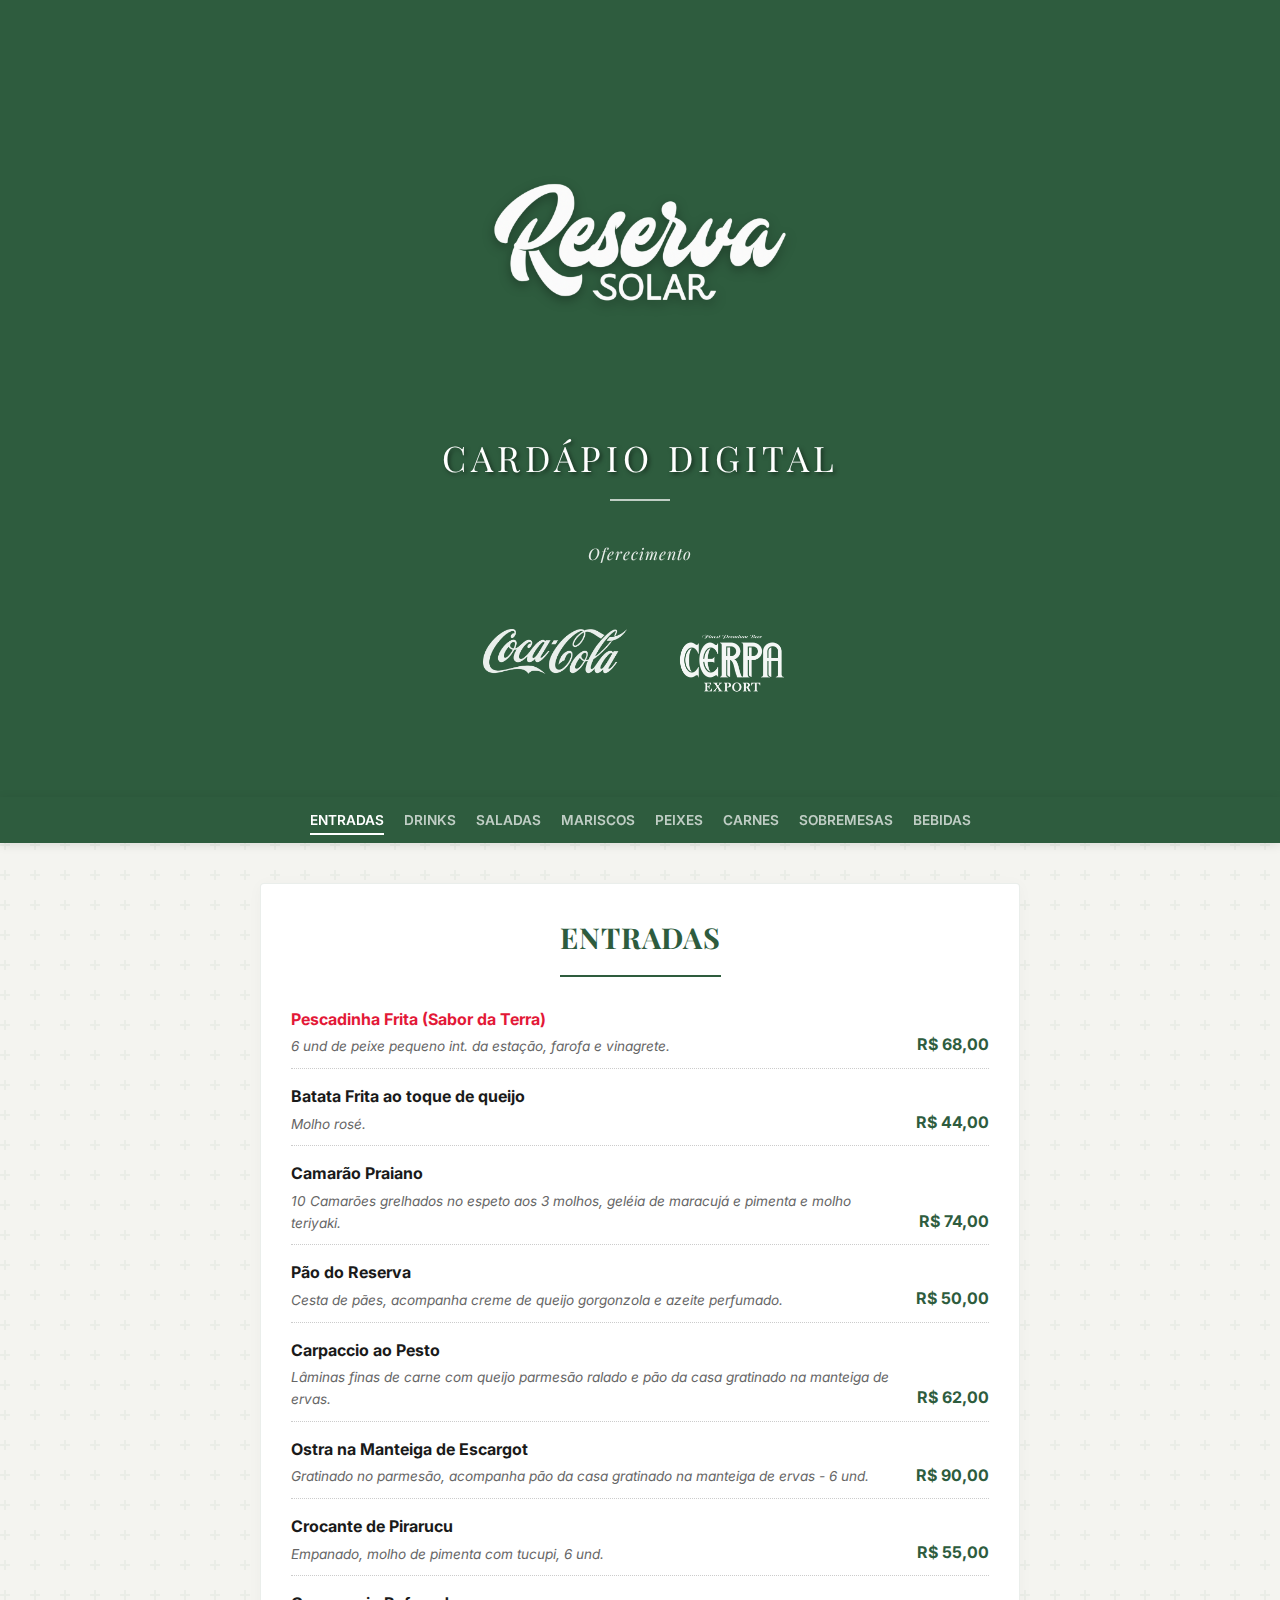
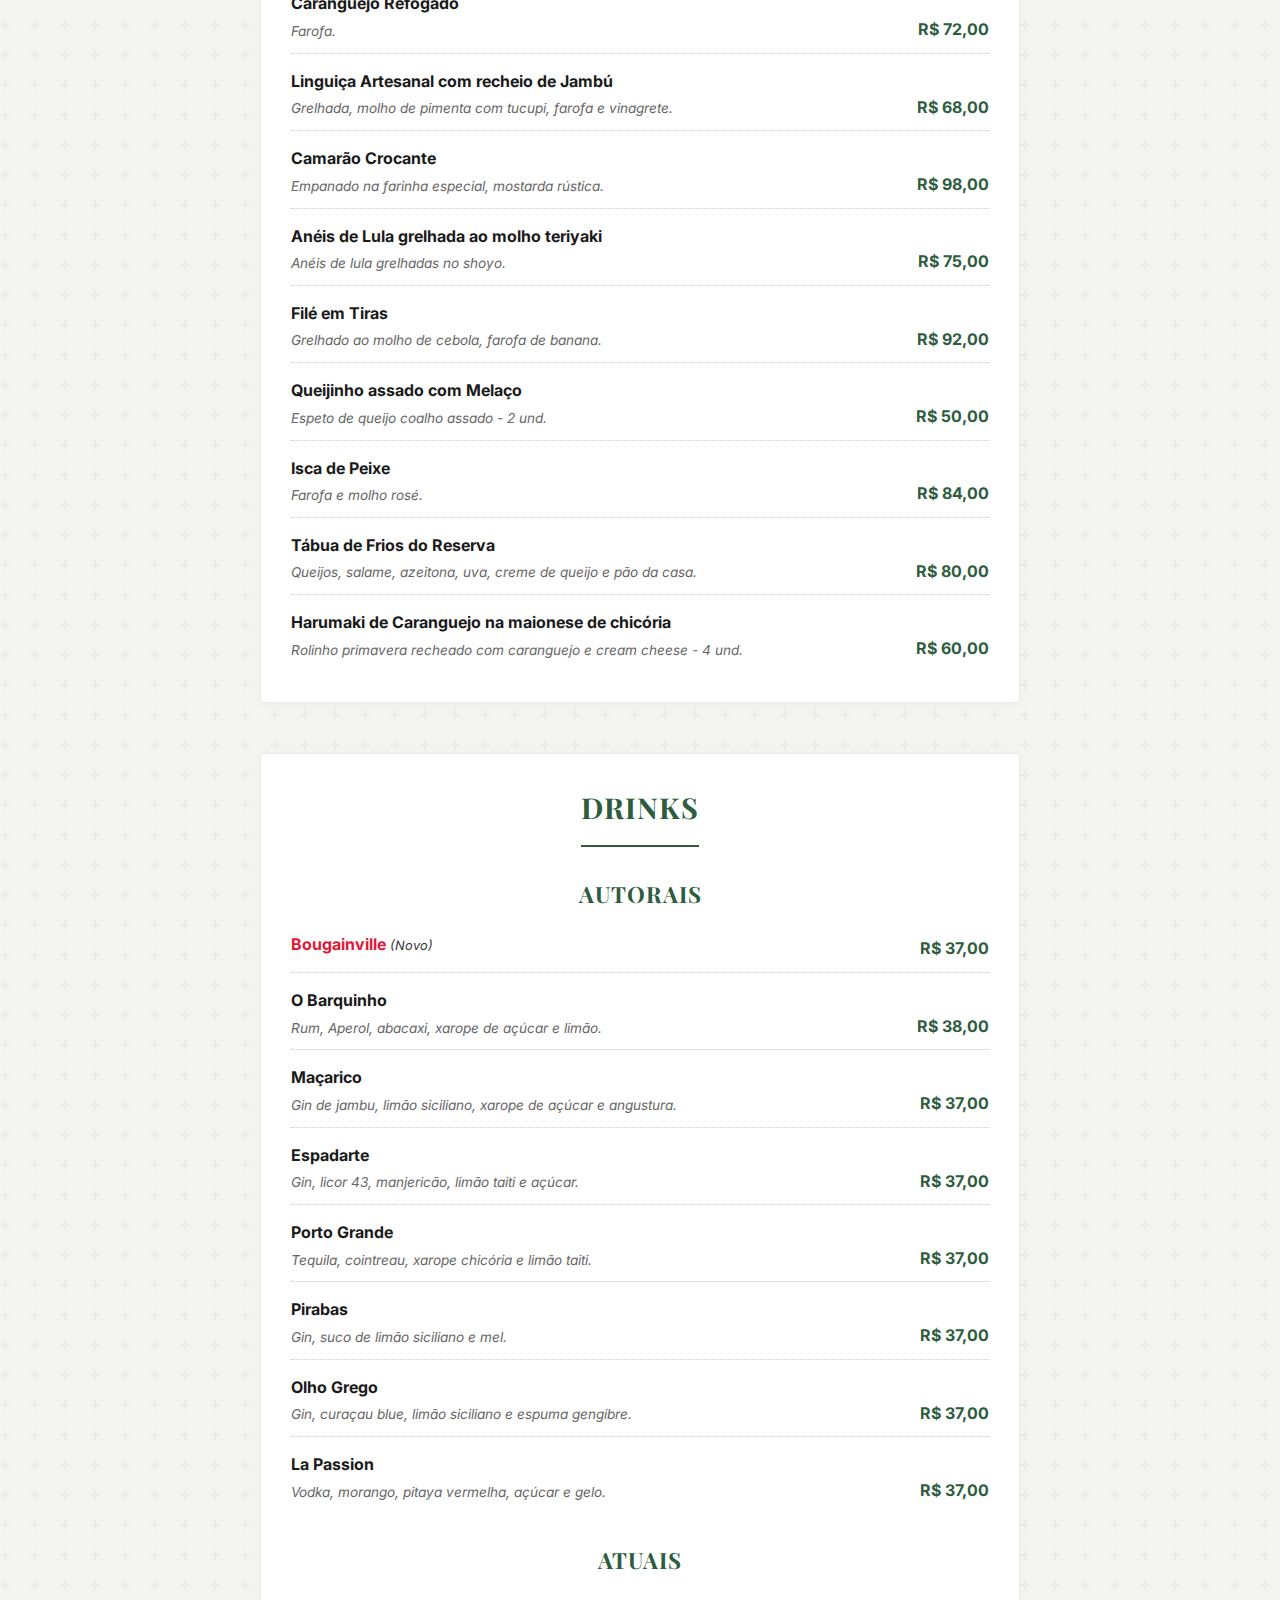
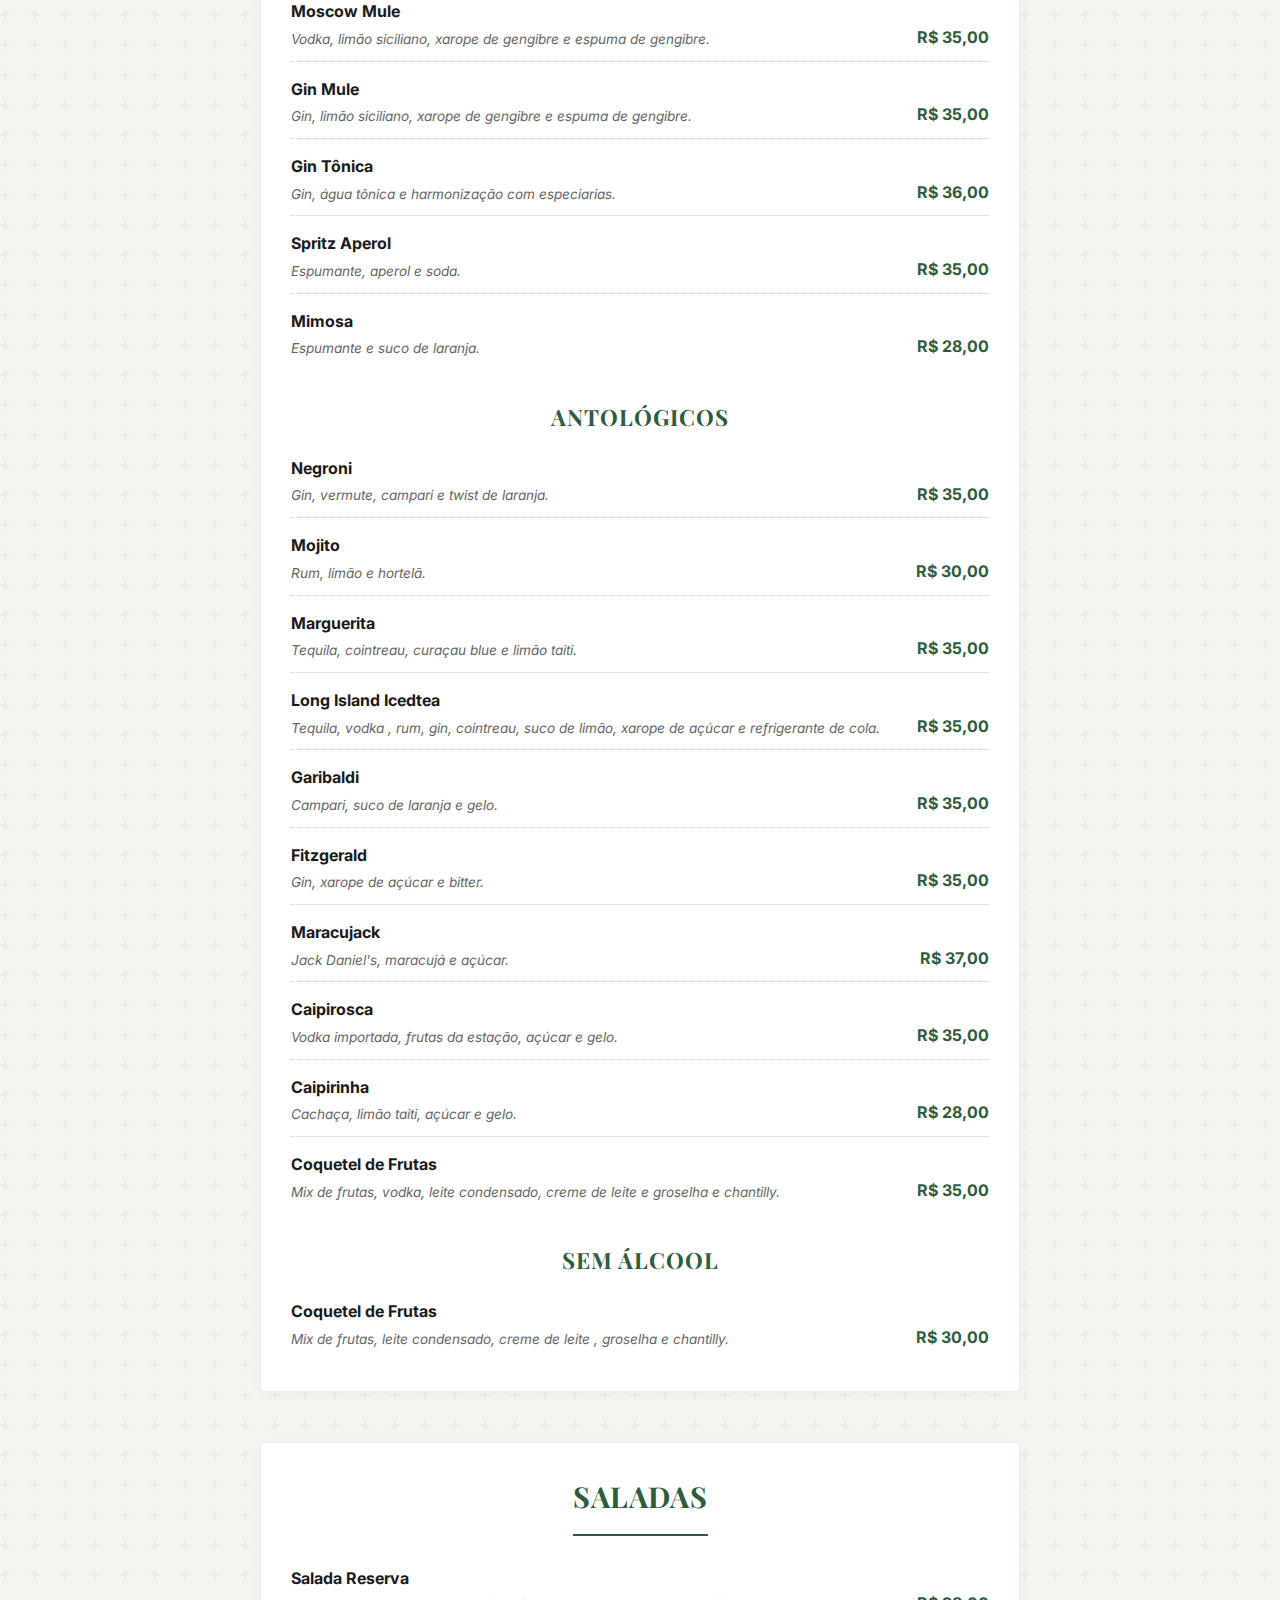
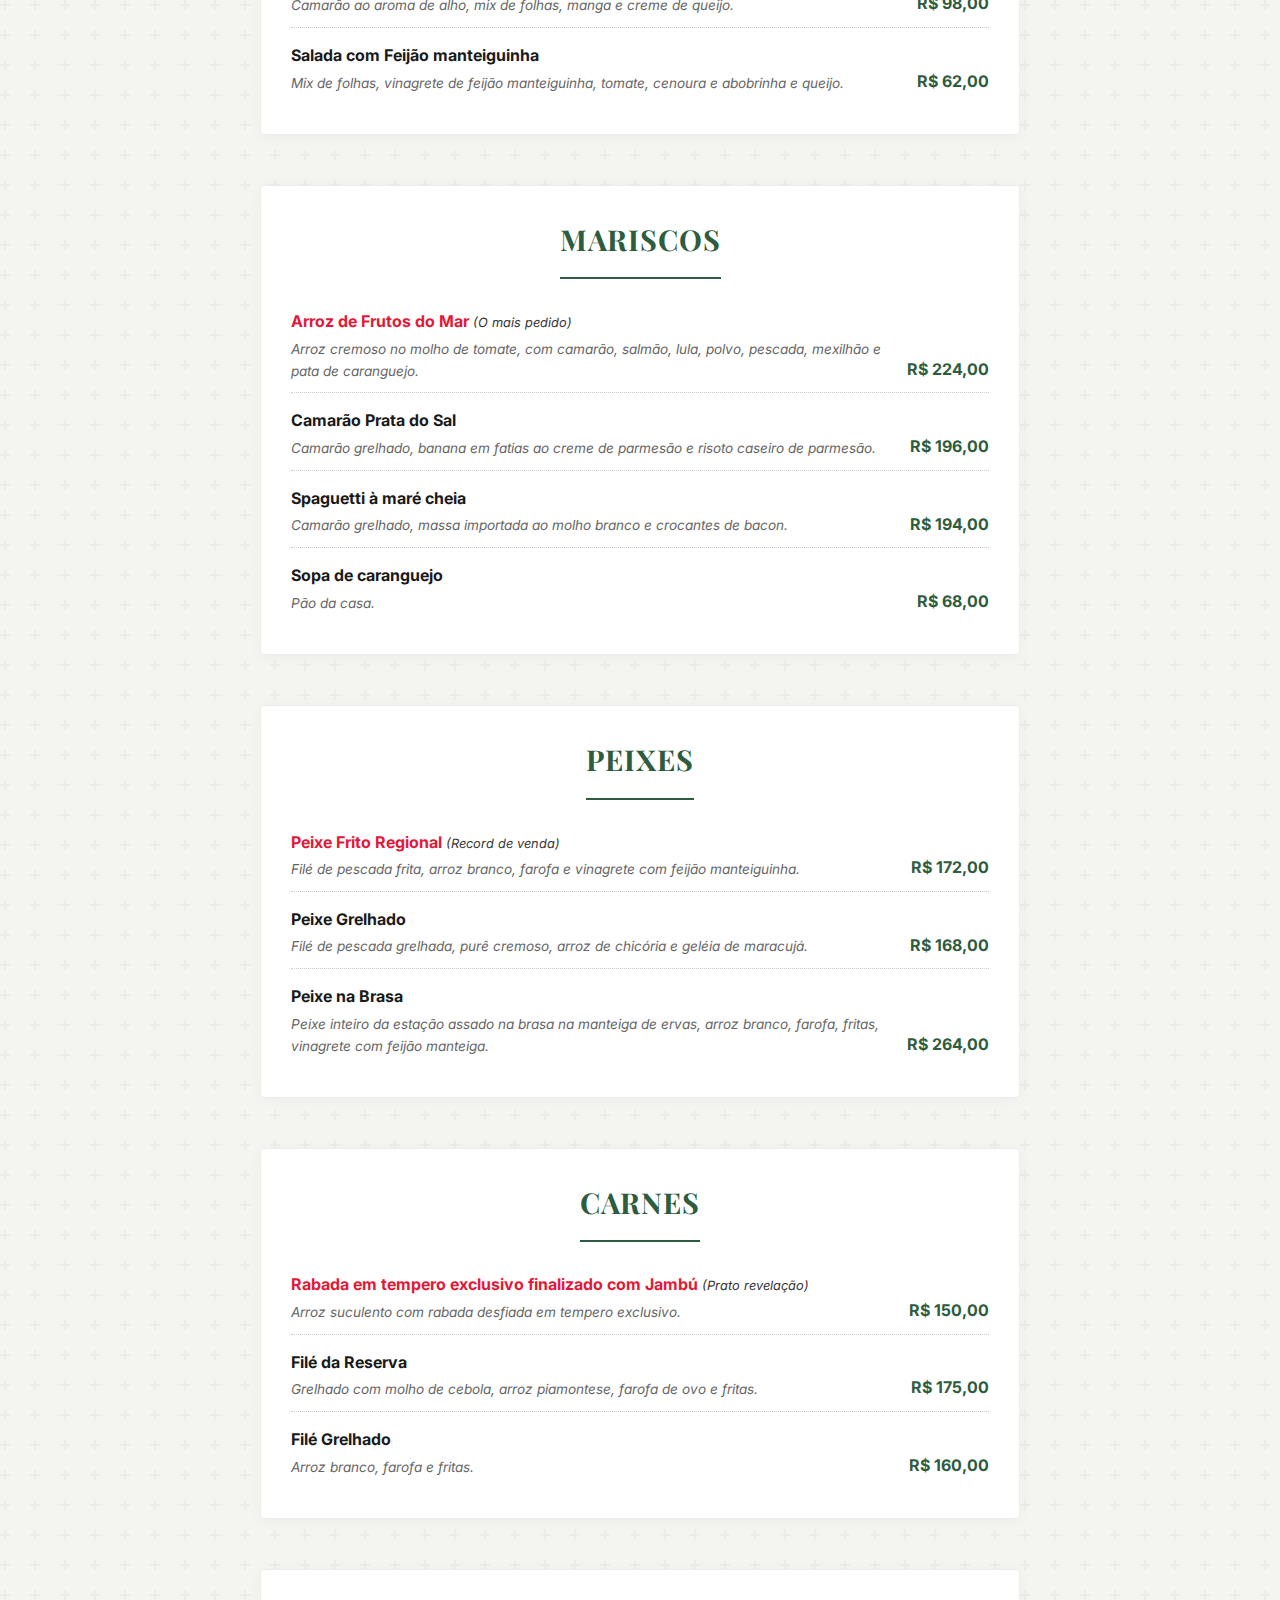
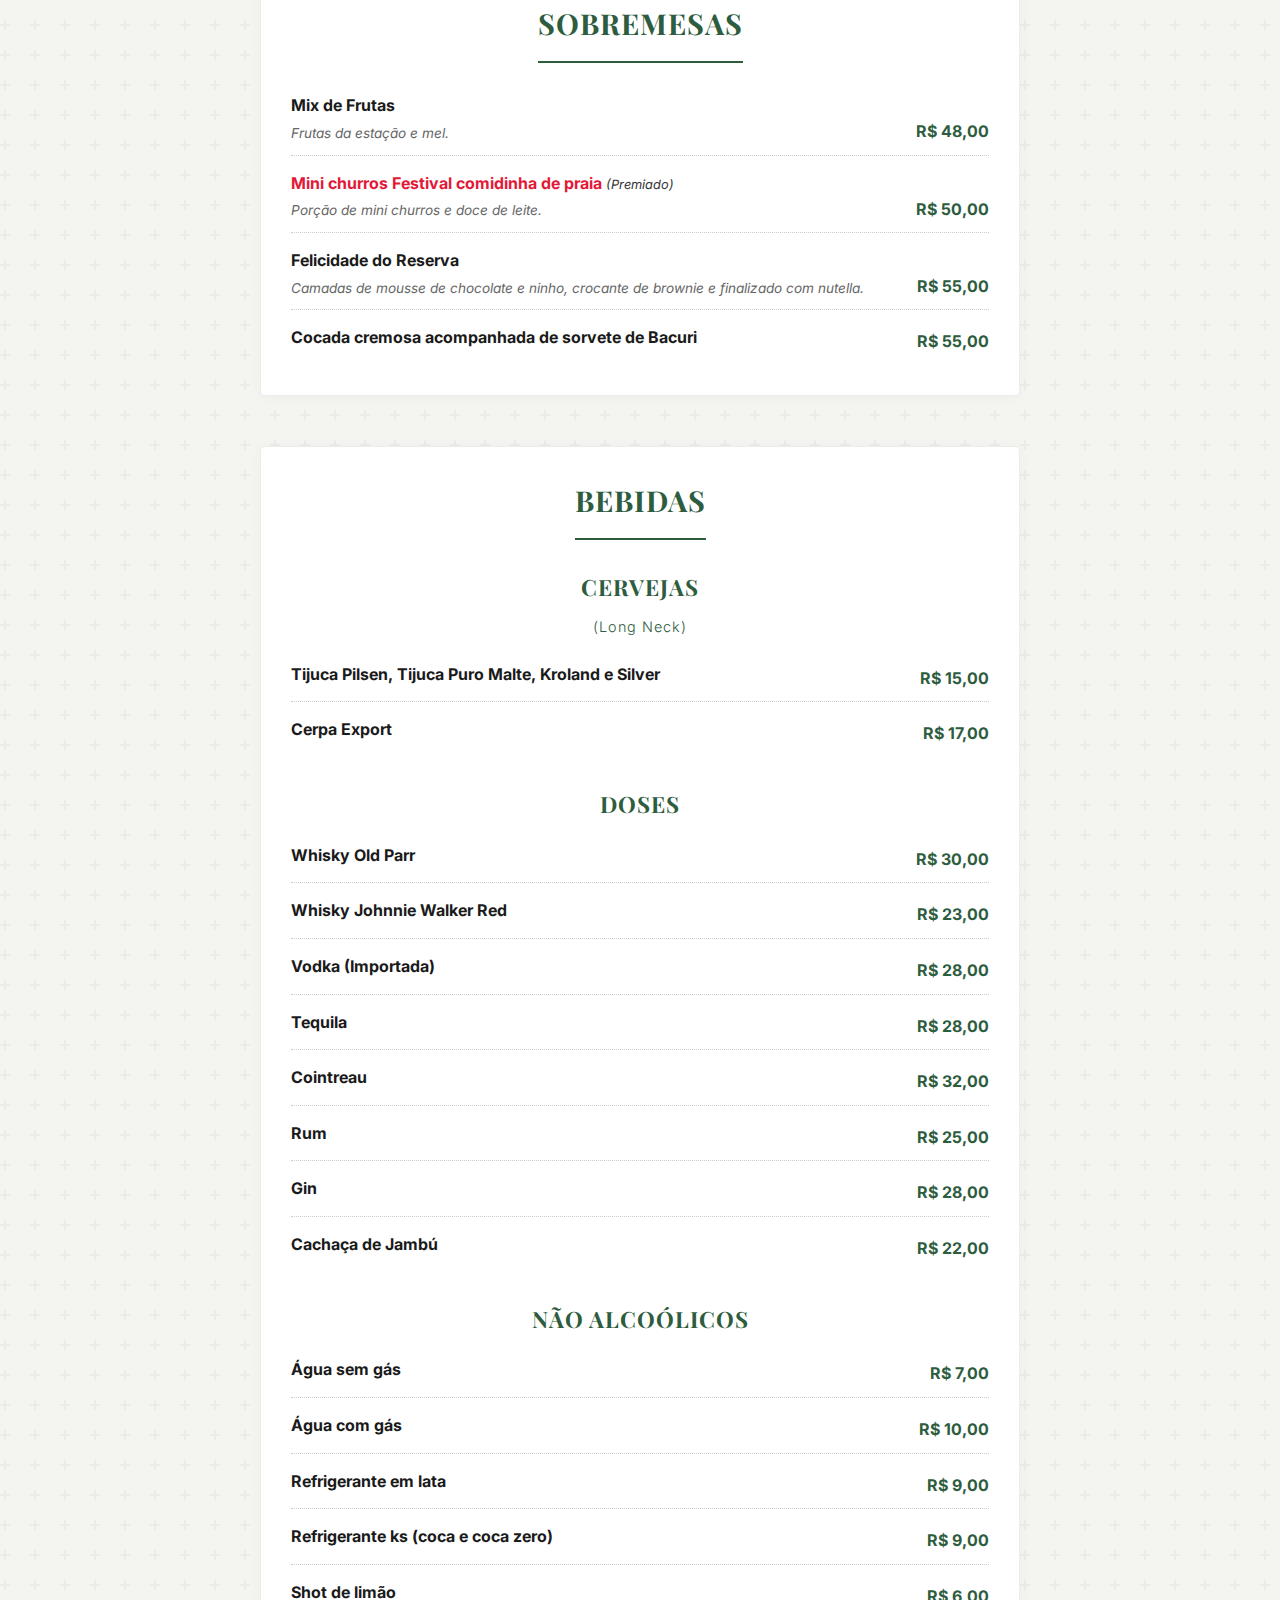
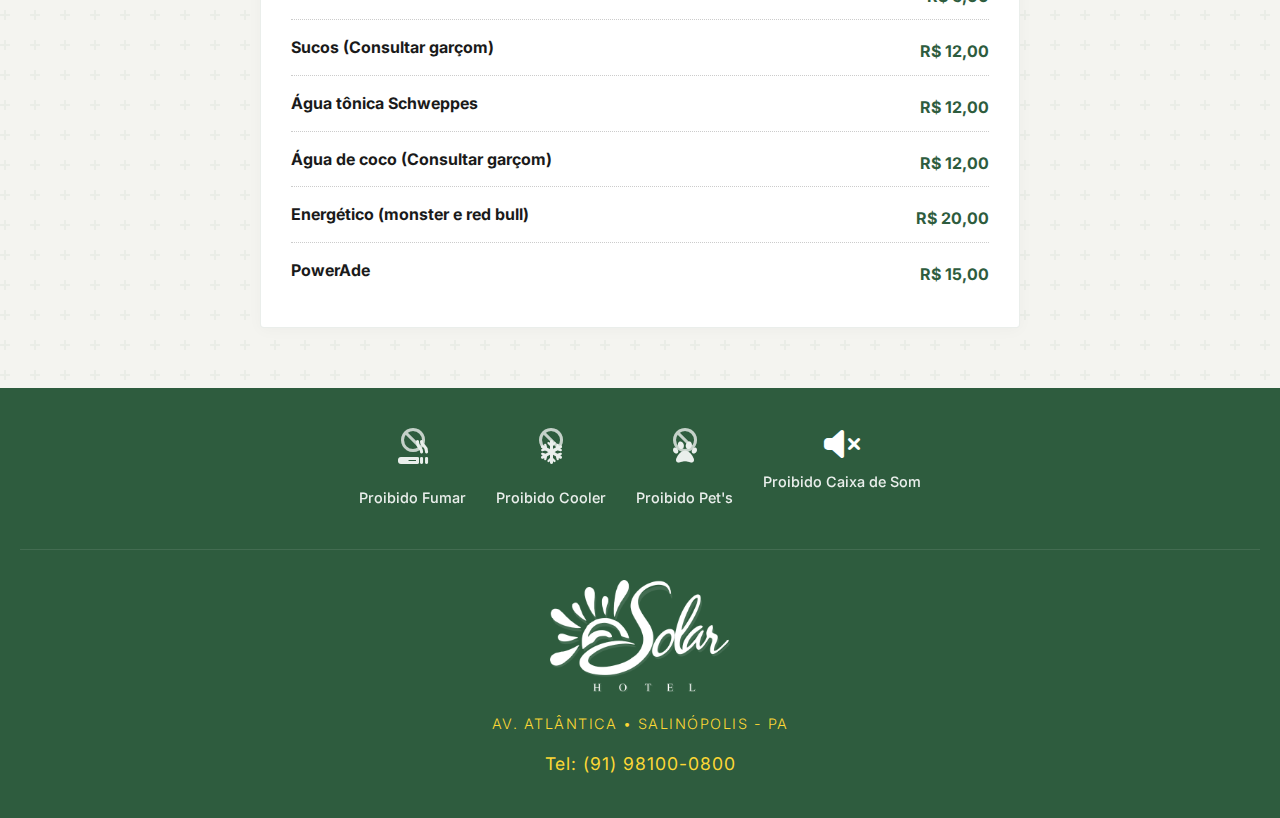
<file: Reserva_Original/index.html>
<!DOCTYPE html>
<html lang="pt-BR">

<head>
    <meta charset="UTF-8">
    <meta name="viewport" content="width=device-width, initial-scale=1.0">
    <title>Reserva Solar - Cardápio</title>
    <!-- Google Fonts -->
    <link rel="preconnect" href="https://fonts.googleapis.com">
    <link rel="preconnect" href="https://fonts.gstatic.com" crossorigin>
    <link
        href="https://fonts.googleapis.com/css2?family=Kaushan+Script&family=Playfair+Display:wght@400;700&family=Inter:wght@300;400;600;700&display=swap"
        rel="stylesheet">
    <!-- Font Awesome -->
    <link rel="stylesheet" href="https://cdnjs.cloudflare.com/ajax/libs/font-awesome/6.4.0/css/all.min.css">
    <link rel="stylesheet" href="styles.css">
</head>

<body>

    <header class="hero">
        <div class="hero-content">
            <!-- Logo Image -->
            <img src="logo-white.png" alt="Reserva Solar" class="brand-logo">

            <div class="menu-identifier">
                <h1 class="menu-title">Cardápio Digital</h1>
                <div class="title-separator"></div>
            </div>

            <div class="sponsors-container">
                <span class="sponsors-label">Oferecimento</span>
                <div class="sponsors">
                    <img src="sponsor-1.png" alt="Coca Cola" class="sponsor-logo coke">
                    <img src="sponsor-2-final-v3.png" alt="Cerpa Export" class="sponsor-logo cerpa">
                </div>
            </div>
        </div>
    </header>

    <nav class="sticky-nav" id="navbar">
        <ul>
            <li><a href="#entradas" class="active">Entradas</a></li>
            <li><a href="#drinks">Drinks</a></li>
            <li><a href="#saladas">Saladas</a></li>
            <li><a href="#mariscos">Mariscos</a></li>
            <li><a href="#peixes">Peixes</a></li>

            <li><a href="#carnes">Carnes</a></li>
            <li><a href="#sobremesas">Sobremesas</a></li>
            <li><a href="#bebidas">Bebidas</a></li>
        </ul>
    </nav>

    <main id="menu">

        <!-- Entradas -->
        <section id="entradas" class="menu-section">
            <h2 class="section-title">Entradas</h2>
            <div class="menu-items">
                <div class="menu-item">
                    <div class="item-info">
                        <h3 style="color: #e31837;">Pescadinha Frita (Sabor da Terra)</h3>
                        <p class="description">6 und de peixe pequeno int. da estação, farofa e vinagrete.</p>
                    </div>
                    <span class="price">R$ 68,00</span>
                </div>
                <div class="menu-item">
                    <div class="item-info">
                        <h3>Batata Frita ao toque de queijo</h3>
                        <p class="description">Molho rosé.</p>
                    </div>
                    <span class="price">R$ 44,00</span>
                </div>
                <div class="menu-item">
                    <div class="item-info">
                        <h3>Camarão Praiano</h3>
                        <p class="description">10 Camarões grelhados no espeto aos 3 molhos, geléia de maracujá e
                            pimenta e molho teriyaki.</p>
                    </div>
                    <span class="price">R$ 74,00</span>
                </div>
                <div class="menu-item">
                    <div class="item-info">
                        <h3>Pão do Reserva</h3>
                        <p class="description">Cesta de pães, acompanha creme de queijo gorgonzola e azeite perfumado.
                        </p>
                    </div>
                    <span class="price">R$ 50,00</span>
                </div>
                <div class="menu-item">
                    <div class="item-info">
                        <h3>Carpaccio ao Pesto</h3>
                        <p class="description">Lâminas finas de carne com queijo parmesão ralado e pão da casa gratinado
                            na manteiga de ervas.</p>
                    </div>
                    <span class="price">R$ 62,00</span>
                </div>
                <div class="menu-item">
                    <div class="item-info">
                        <h3>Ostra na Manteiga de Escargot</h3>
                        <p class="description">Gratinado no parmesão, acompanha pão da casa gratinado na manteiga de
                            ervas - 6 und.</p>
                    </div>
                    <span class="price">R$ 90,00</span>
                </div>
                <div class="menu-item">
                    <div class="item-info">
                        <h3>Crocante de Pirarucu</h3>
                        <p class="description">Empanado, molho de pimenta com tucupi, 6 und.</p>
                    </div>
                    <span class="price">R$ 55,00</span>
                </div>
                <div class="menu-item">
                    <div class="item-info">
                        <h3>Caranguejo Refogado</h3>
                        <p class="description">Farofa.</p>
                    </div>
                    <span class="price">R$ 72,00</span>
                </div>
                <div class="menu-item">
                    <div class="item-info">
                        <h3>Linguiça Artesanal com recheio de Jambú</h3>
                        <p class="description">Grelhada, molho de pimenta com tucupi, farofa e vinagrete.</p>
                    </div>
                    <span class="price">R$ 68,00</span>
                </div>
                <div class="menu-item">
                    <div class="item-info">
                        <h3>Camarão Crocante</h3>
                        <p class="description">Empanado na farinha especial, mostarda rústica.</p>
                    </div>
                    <span class="price">R$ 98,00</span>
                </div>
                <div class="menu-item">
                    <div class="item-info">
                        <h3>Anéis de Lula grelhada ao molho teriyaki</h3>
                        <p class="description">Anéis de lula grelhadas no shoyo.</p>
                    </div>
                    <span class="price">R$ 75,00</span>
                </div>
                <div class="menu-item">
                    <div class="item-info">
                        <h3>Filé em Tiras</h3>
                        <p class="description">Grelhado ao molho de cebola, farofa de banana.</p>
                    </div>
                    <span class="price">R$ 92,00</span>
                </div>
                <div class="menu-item">
                    <div class="item-info">
                        <h3>Queijinho assado com Melaço</h3>
                        <p class="description">Espeto de queijo coalho assado - 2 und.</p>
                    </div>
                    <span class="price">R$ 50,00</span>
                </div>
                <div class="menu-item">
                    <div class="item-info">
                        <h3>Isca de Peixe</h3>
                        <p class="description">Farofa e molho rosé.</p>
                    </div>
                    <span class="price">R$ 84,00</span>
                </div>
                <div class="menu-item">
                    <div class="item-info">
                        <h3>Tábua de Frios do Reserva</h3>
                        <p class="description">Queijos, salame, azeitona, uva, creme de queijo e pão da casa.</p>
                    </div>
                    <span class="price">R$ 80,00</span>
                </div>
                <div class="menu-item">
                    <div class="item-info">
                        <h3>Harumaki de Caranguejo na maionese de chicória</h3>
                        <p class="description">Rolinho primavera recheado com caranguejo e cream cheese - 4 und.</p>
                    </div>
                    <span class="price">R$ 60,00</span>
                </div>
            </div>
        </section>

        <!-- Drinks -->
        <section id="drinks" class="menu-section">
            <h2 class="section-title">Drinks</h2>

            <h3 style="text-align:center; margin: 20px 0; font-family: var(--font-heading); font-size: 1.4rem;">Autorais
            </h3>
            <div class="menu-items">
                <div class="menu-item">
                    <div class="item-info">
                        <h3 style="color: #e31837;">Bougainville <span
                                style="font-size: 0.8rem; font-style: italic; font-weight: normal; color: #333;">(Novo)</span>
                        </h3>
                    </div>
                    <span class="price">R$ 37,00</span>
                </div>
                <div class="menu-item">
                    <div class="item-info">
                        <h3>O Barquinho</h3>
                        <p class="description">Rum, Aperol, abacaxi, xarope de açúcar e limão.</p>
                    </div>
                    <span class="price">R$ 38,00</span>
                </div>
                <div class="menu-item">
                    <div class="item-info">
                        <h3>Maçarico</h3>
                        <p class="description">Gin de jambu, limão siciliano, xarope de açúcar e angustura.</p>
                    </div>
                    <span class="price">R$ 37,00</span>
                </div>
                <div class="menu-item">
                    <div class="item-info">
                        <h3>Espadarte</h3>
                        <p class="description">Gin, licor 43, manjericão, limão taiti e açúcar.</p>
                    </div>
                    <span class="price">R$ 37,00</span>
                </div>
                <div class="menu-item">
                    <div class="item-info">
                        <h3>Porto Grande</h3>
                        <p class="description">Tequila, cointreau, xarope chicória e limão taiti.</p>
                    </div>
                    <span class="price">R$ 37,00</span>
                </div>
                <div class="menu-item">
                    <div class="item-info">
                        <h3>Pirabas</h3>
                        <p class="description">Gin, suco de limão siciliano e mel.</p>
                    </div>
                    <span class="price">R$ 37,00</span>
                </div>
                <div class="menu-item">
                    <div class="item-info">
                        <h3>Olho Grego</h3>
                        <p class="description">Gin, curaçau blue, limão siciliano e espuma gengibre.</p>
                    </div>
                    <span class="price">R$ 37,00</span>
                </div>
                <div class="menu-item">
                    <div class="item-info">
                        <h3>La Passion</h3>
                        <p class="description">Vodka, morango, pitaya vermelha, açúcar e gelo.</p>
                    </div>
                    <span class="price">R$ 37,00</span>
                </div>
            </div>

            <h3 style="text-align:center; margin: 30px 0 20px 0; font-family: var(--font-heading); font-size: 1.4rem;">
                Atuais</h3>
            <div class="menu-items">
                <div class="menu-item">
                    <div class="item-info">
                        <h3>Moscow Mule</h3>
                        <p class="description">Vodka, limão siciliano, xarope de gengibre e espuma de gengibre.</p>
                    </div>
                    <span class="price">R$ 35,00</span>
                </div>
                <div class="menu-item">
                    <div class="item-info">
                        <h3>Gin Mule</h3>
                        <p class="description">Gin, limão siciliano, xarope de gengibre e espuma de gengibre.</p>
                    </div>
                    <span class="price">R$ 35,00</span>
                </div>
                <div class="menu-item">
                    <div class="item-info">
                        <h3>Gin Tônica</h3>
                        <p class="description">Gin, água tônica e harmonização com especiarias.</p>
                    </div>
                    <span class="price">R$ 36,00</span>
                </div>
                <div class="menu-item">
                    <div class="item-info">
                        <h3>Spritz Aperol</h3>
                        <p class="description">Espumante, aperol e soda.</p>
                    </div>
                    <span class="price">R$ 35,00</span>
                </div>
                <div class="menu-item">
                    <div class="item-info">
                        <h3>Mimosa</h3>
                        <p class="description">Espumante e suco de laranja.</p>
                    </div>
                    <span class="price">R$ 28,00</span>
                </div>
            </div>

            <h3 style="text-align:center; margin: 30px 0 20px 0; font-family: var(--font-heading); font-size: 1.4rem;">
                Antológicos</h3>
            <div class="menu-items">
                <div class="menu-item">
                    <div class="item-info">
                        <h3>Negroni</h3>
                        <p class="description">Gin, vermute, campari e twist de laranja.</p>
                    </div>
                    <span class="price">R$ 35,00</span>
                </div>
                <div class="menu-item">
                    <div class="item-info">
                        <h3>Mojito</h3>
                        <p class="description">Rum, limão e hortelã.</p>
                    </div>
                    <span class="price">R$ 30,00</span>
                </div>
                <div class="menu-item">
                    <div class="item-info">
                        <h3>Marguerita</h3>
                        <p class="description">Tequila, cointreau, curaçau blue e limão taiti.</p>
                    </div>
                    <span class="price">R$ 35,00</span>
                </div>
                <div class="menu-item">
                    <div class="item-info">
                        <h3>Long Island Icedtea</h3>
                        <p class="description">Tequila, vodka , rum, gin, cointreau, suco de limão, xarope de açúcar e
                            refrigerante de cola.</p>
                    </div>
                    <span class="price">R$ 35,00</span>
                </div>
                <div class="menu-item">
                    <div class="item-info">
                        <h3>Garibaldi</h3>
                        <p class="description">Campari, suco de laranja e gelo.</p>
                    </div>
                    <span class="price">R$ 35,00</span>
                </div>
                <div class="menu-item">
                    <div class="item-info">
                        <h3>Fitzgerald</h3>
                        <p class="description">Gin, xarope de açúcar e bitter.</p>
                    </div>
                    <span class="price">R$ 35,00</span>
                </div>
                <div class="menu-item">
                    <div class="item-info">
                        <h3>Maracujack</h3>
                        <p class="description">Jack Daniel's, maracujá e açúcar.</p>
                    </div>
                    <span class="price">R$ 37,00</span>
                </div>
                <div class="menu-item">
                    <div class="item-info">
                        <h3>Caipirosca</h3>
                        <p class="description">Vodka importada, frutas da estação, açúcar e gelo.</p>
                    </div>
                    <span class="price">R$ 35,00</span>
                </div>
                <div class="menu-item">
                    <div class="item-info">
                        <h3>Caipirinha</h3>
                        <p class="description">Cachaça, limão taiti, açúcar e gelo.</p>
                    </div>
                    <span class="price">R$ 28,00</span>
                </div>
                <div class="menu-item">
                    <div class="item-info">
                        <h3>Coquetel de Frutas</h3>
                        <p class="description">Mix de frutas, vodka, leite condensado, creme de leite e groselha e
                            chantilly.</p>
                    </div>
                    <span class="price">R$ 35,00</span>
                </div>
            </div>

            <h3 style="text-align:center; margin: 30px 0 20px 0; font-family: var(--font-heading); font-size: 1.4rem;">
                Sem Álcool</h3>
            <div class="menu-items">
                <div class="menu-item">
                    <div class="item-info">
                        <h3>Coquetel de Frutas</h3>
                        <p class="description">Mix de frutas, leite condensado, creme de leite , groselha e chantilly.
                        </p>
                    </div>
                    <span class="price">R$ 30,00</span>
                </div>
            </div>
        </section>

        <!-- Saladas -->
        <section id="saladas" class="menu-section">
            <h2 class="section-title">Saladas</h2>
            <div class="menu-items">
                <div class="menu-item">
                    <div class="item-info">
                        <h3>Salada Reserva</h3>
                        <p class="description">Camarão ao aroma de alho, mix de folhas, manga e creme de queijo.</p>
                    </div>
                    <span class="price">R$ 98,00</span>
                </div>
                <div class="menu-item">
                    <div class="item-info">
                        <h3>Salada com Feijão manteiguinha</h3>
                        <p class="description">Mix de folhas, vinagrete de feijão manteiguinha, tomate, cenoura e
                            abobrinha e queijo.</p>
                    </div>
                    <span class="price">R$ 62,00</span>
                </div>
            </div>
        </section>

        <!-- Mariscos (Renamed from Saladas) -->
        <section id="mariscos" class="menu-section">
            <h2 class="section-title">Mariscos</h2>
            <div class="menu-items">
                <div class="menu-item">
                    <div class="item-info">
                        <h3 style="color: #e31837;">Arroz de Frutos do Mar <span
                                style="font-size: 0.8rem; font-style: italic; font-weight: normal; color: #333;">(O mais
                                pedido)</span></h3>
                        <p class="description">Arroz cremoso no molho de tomate, com camarão, salmão, lula, polvo,
                            pescada, mexilhão e pata de caranguejo.</p>
                    </div>
                    <span class="price">R$ 224,00</span>
                </div>
                <div class="menu-item">
                    <div class="item-info">
                        <h3>Camarão Prata do Sal</h3>
                        <p class="description">Camarão grelhado, banana em fatias ao creme de parmesão e risoto caseiro
                            de parmesão.</p>
                    </div>
                    <span class="price">R$ 196,00</span>
                </div>
                <div class="menu-item">
                    <div class="item-info">
                        <h3>Spaguetti à maré cheia</h3>
                        <p class="description">Camarão grelhado, massa importada ao molho branco e crocantes de bacon.
                        </p>
                    </div>
                    <span class="price">R$ 194,00</span>
                </div>
                <div class="menu-item">
                    <div class="item-info">
                        <h3>Sopa de caranguejo</h3>
                        <p class="description">Pão da casa.</p>
                    </div>
                    <span class="price">R$ 68,00</span>
                </div>
            </div>
        </section>

        <!-- Peixes (Replacement for Sopa) -->
        <section id="peixes" class="menu-section">
            <h2 class="section-title">Peixes</h2>
            <div class="menu-items">
                <div class="menu-item">
                    <div class="item-info">
                        <h3 style="color: #e31837;">Peixe Frito Regional <span
                                style="font-size: 0.8rem; font-style: italic; font-weight: normal; color: #333;">(Record
                                de
                                venda)</span></h3>
                        <p class="description">Filé de pescada frita, arroz branco, farofa e vinagrete com feijão
                            manteiguinha.</p>
                    </div>
                    <span class="price">R$ 172,00</span>
                </div>
                <div class="menu-item">
                    <div class="item-info">
                        <h3>Peixe Grelhado</h3>
                        <p class="description">Filé de pescada grelhada, purê cremoso, arroz de chicória e geléia de
                            maracujá.</p>
                    </div>
                    <span class="price">R$ 168,00</span>
                </div>
                <div class="menu-item">
                    <div class="item-info">
                        <h3>Peixe na Brasa</h3>
                        <p class="description">Peixe inteiro da estação assado na brasa na manteiga de ervas, arroz
                            branco, farofa, fritas, vinagrete com feijão manteiga.</p>
                    </div>
                    <span class="price">R$ 264,00</span>
                </div>
            </div>
        </section>

        <!-- Carnes -->
        <section id="carnes" class="menu-section">
            <h2 class="section-title">Carnes</h2>
            <div class="menu-items">
                <div class="menu-item">
                    <div class="item-info">
                        <h3 style="color: #e31837;">Rabada em tempero exclusivo finalizado com Jambú <span
                                style="font-size: 0.8rem; font-style: italic; font-weight: normal; color: #333;">(Prato
                                revelação)</span></h3>
                        <p class="description">Arroz suculento com rabada desfiada em tempero exclusivo.</p>
                    </div>
                    <span class="price">R$ 150,00</span>
                </div>
                <div class="menu-item">
                    <div class="item-info">
                        <h3>Filé da Reserva</h3>
                        <p class="description">Grelhado com molho de cebola, arroz piamontese, farofa de ovo e fritas.
                        </p>
                    </div>
                    <span class="price">R$ 175,00</span>
                </div>
                <div class="menu-item">
                    <div class="item-info">
                        <h3>Filé Grelhado</h3>
                        <p class="description">Arroz branco, farofa e fritas.</p>
                    </div>
                    <span class="price">R$ 160,00</span>
                </div>
            </div>
        </section>

        <!-- Sobremesas -->
        <section id="sobremesas" class="menu-section">
            <h2 class="section-title">Sobremesas</h2>
            <div class="menu-items">
                <div class="menu-item">
                    <div class="item-info">
                        <h3>Mix de Frutas</h3>
                        <p class="description">Frutas da estação e mel.</p>
                    </div>
                    <span class="price">R$ 48,00</span>
                </div>
                <div class="menu-item">
                    <div class="item-info">
                        <h3 style="color: #e31837;">Mini churros Festival comidinha de praia <span
                                style="font-size: 0.8rem; font-style: italic; font-weight: normal; color: #333;">(Premiado)</span>
                        </h3>
                        <p class="description">Porção de mini churros e doce de leite.</p>
                    </div>
                    <span class="price">R$ 50,00</span>
                </div>
                <div class="menu-item">
                    <div class="item-info">
                        <h3>Felicidade do Reserva</h3>
                        <p class="description">Camadas de mousse de chocolate e ninho, crocante de brownie e finalizado
                            com nutella.</p>
                    </div>
                    <span class="price">R$ 55,00</span>
                </div>
                <div class="menu-item">
                    <div class="item-info">
                        <h3>Cocada cremosa acompanhada de sorvete de Bacuri</h3>
                    </div>
                    <span class="price">R$ 55,00</span>
                </div>
            </div>
        </section>

        <!-- Bebidas & Cerveja Combine -->
        <section id="bebidas" class="menu-section">
            <h2 class="section-title">Bebidas</h2>

            <h3 style="text-align:center; margin: 20px 0; font-family: var(--font-heading); font-size: 1.4rem;">Cervejas
                <br><span
                    style="font-size: 0.9rem; font-family: var(--font-body); font-weight: 300; text-transform: none;">(Long
                    Neck)</span>
            </h3>
            <div class="menu-items">
                <div class="menu-item">
                    <div class="item-info">
                        <h3>Tijuca Pilsen, Tijuca Puro Malte, Kroland e Silver</h3>
                    </div>
                    <span class="price">R$ 15,00</span>
                </div>
                <div class="menu-item">
                    <div class="item-info">
                        <h3>Cerpa Export</h3>
                    </div>
                    <span class="price">R$ 17,00</span>
                </div>
            </div>

            <!-- Doses -->
            <h3 style="text-align:center; margin: 30px 0 20px 0; font-family: var(--font-heading); font-size: 1.4rem;">
                Doses</h3>
            <div class="menu-items">
                <div class="menu-item">
                    <div class="item-info">
                        <h3>Whisky Old Parr</h3>
                    </div>
                    <span class="price">R$ 30,00</span>
                </div>
                <div class="menu-item">
                    <div class="item-info">
                        <h3>Whisky Johnnie Walker Red</h3>
                    </div>
                    <span class="price">R$ 23,00</span>
                </div>
                <div class="menu-item">
                    <div class="item-info">
                        <h3>Vodka (Importada)</h3>
                    </div>
                    <span class="price">R$ 28,00</span>
                </div>
                <div class="menu-item">
                    <div class="item-info">
                        <h3>Tequila</h3>
                    </div>
                    <span class="price">R$ 28,00</span>
                </div>
                <div class="menu-item">
                    <div class="item-info">
                        <h3>Cointreau</h3>
                    </div>
                    <span class="price">R$ 32,00</span>
                </div>
                <div class="menu-item">
                    <div class="item-info">
                        <h3>Rum</h3>
                    </div>
                    <span class="price">R$ 25,00</span>
                </div>
                <div class="menu-item">
                    <div class="item-info">
                        <h3>Gin</h3>
                    </div>
                    <span class="price">R$ 28,00</span>
                </div>
                <div class="menu-item">
                    <div class="item-info">
                        <h3>Cachaça de Jambú</h3>
                    </div>
                    <span class="price">R$ 22,00</span>
                </div>
            </div>

            <h3 style="text-align:center; margin: 30px 0 20px 0; font-family: var(--font-heading); font-size: 1.4rem;">
                Não Alcoólicos</h3>
            <div class="menu-items">
                <div class="menu-item">
                    <div class="item-info">
                        <h3>Água sem gás</h3>
                    </div>
                    <span class="price">R$ 7,00</span>
                </div>
                <div class="menu-item">
                    <div class="item-info">
                        <h3>Água com gás</h3>
                    </div>
                    <span class="price">R$ 10,00</span>
                </div>
                <div class="menu-item">
                    <div class="item-info">
                        <h3>Refrigerante em lata</h3>
                    </div>
                    <span class="price">R$ 9,00</span>
                </div>
                <div class="menu-item">
                    <div class="item-info">
                        <h3>Refrigerante ks (coca e coca zero)</h3>
                    </div>
                    <span class="price">R$ 9,00</span>
                </div>
                <div class="menu-item">
                    <div class="item-info">
                        <h3>Shot de limão</h3>
                    </div>
                    <span class="price">R$ 6,00</span>
                </div>
                <div class="menu-item">
                    <div class="item-info">
                        <h3>Sucos (Consultar garçom)</h3>
                    </div>
                    <span class="price">R$ 12,00</span>
                </div>
                <div class="menu-item">
                    <div class="item-info">
                        <h3>Água tônica Schweppes</h3>
                    </div>
                    <span class="price">R$ 12,00</span>
                </div>
                <div class="menu-item">
                    <div class="item-info">
                        <h3>Água de coco (Consultar garçom)</h3>
                    </div>
                    <span class="price">R$ 12,00</span>
                </div>
                <div class="menu-item">
                    <div class="item-info">
                        <h3>Energético (monster e red bull)</h3>
                    </div>
                    <span class="price">R$ 20,00</span>
                </div>
                <div class="menu-item">
                    <div class="item-info">
                        <h3>PowerAde</h3>
                    </div>
                    <span class="price">R$ 15,00</span>
                </div>
            </div>
        </section>

    </main>

    <footer>
        <div class="footer-content">
            <div class="prohibitions">
                <div class="prohibit-item">
                    <span class="fa-stack fa-1x">
                        <i class="fas fa-smoking fa-stack-1x"></i>
                        <i class="fas fa-ban fa-stack-2x" style="color:var(--white); opacity: 0.8;"></i>
                    </span>
                    <span>Proibido Fumar</span>
                </div>
                <div class="prohibit-item">
                    <span class="fa-stack fa-1x">
                        <i class="fas fa-snowflake fa-stack-1x"></i>
                        <i class="fas fa-ban fa-stack-2x" style="color:var(--white); opacity: 0.8;"></i>
                    </span>
                    <span>Proibido Cooler</span>
                </div>
                <div class="prohibit-item">
                    <span class="fa-stack fa-1x">
                        <i class="fas fa-paw fa-stack-1x"></i>
                        <i class="fas fa-ban fa-stack-2x" style="color:var(--white); opacity: 0.8;"></i>
                    </span>
                    <span>Proibido Pet's</span>
                </div>
                <div class="prohibit-item">
                    <i class="fas fa-volume-xmark" style="font-size: 2rem;"></i>
                    <span>Proibido Caixa de Som</span>
                </div>
            </div>
            <div class="footer-branding">
                <img src="footer-logo.png" alt="Hotel Solar" class="footer-logo">
                <p class="footer-address">
                    Av. Atlântica • Salinópolis - PA
                </p>
                <p class="footer-contact">
                    Tel: (91) 98100-0800
                </p>
            </div>
            <!-- <p style="margin-top: 30px; font-size: 0.8rem; opacity: 0.6;">&copy; 2026 Reserva Solar</p> -->
        </div>
    </footer>

    <script src="script.js"></script>
</body>

</html>
</file>
<file: styles.css>
:root {
    --primary-color: #2e5c3e;
    /* Reserva Solar Green */
    --secondary-color: #1a1a1a;
    --accent-color: #2e5c3e;
    --bg-color: #f4f4f0;
    /* Off-white/paper tone */
    --card-bg: #ffffff;
    --text-color: #333;
    --light-text: #666;
    --white: #ffffff;
    --border-radius: 4px;
    --font-heading: 'Playfair Display', serif;
    --font-body: 'Inter', sans-serif;
}

* {
    margin: 0;
    padding: 0;
    box-sizing: border-box;
}

body {
    font-family: var(--font-body);
    background-color: var(--bg-color);
    color: var(--text-color);
    line-height: 1.6;
    scroll-behavior: smooth;
    background-image: url("data:image/svg+xml,%3Csvg width='60' height='60' viewBox='0 0 60 60' xmlns='http://www.w3.org/2000/svg'%3E%3Cg fill='none' fill-rule='evenodd'%3E%3Cg fill='%232e5c3e' fill-opacity='0.05'%3E%3Cpath d='M36 34v-4h-2v4h-4v2h4v4h2v-4h4v-2h-4zm0-30V0h-2v4h-4v2h4v4h2V6h4V4h-4zM6 34v-4H4v4H0v2h4v4h2v-4h4v-2H6zM6 4V0H4v4H0v2h4v4h2V6h4V4H6z'/%3E%3C/g%3E%3C/g%3E%3C/svg%3E");
}

/* Typography */
h1,
h2,
h3 {
    font-family: var(--font-heading);
    color: var(--primary-color);
    text-transform: uppercase;
    letter-spacing: 1px;
}

a {
    text-decoration: none;
    color: inherit;
    transition: color 0.3s;
}

/* Hero Section */
.hero {
    position: relative;
    min-height: 50vh;
    /* Changed from height: 50vh */
    height: auto;
    /* Allow it to grow */
    display: flex;
    justify-content: center;
    align-items: center;
    text-align: center;
    background-color: var(--primary-color);
    color: #fff;
    overflow: hidden;
    padding: 60px 20px;
    /* Added padding to prevent overflow */
}

.hero-content {
    position: relative;
    z-index: 2;
    padding: 20px;
    display: flex;
    flex-direction: column;
    align-items: center;
}

.brand-logo-text {
    display: flex;
    flex-direction: column;
    align-items: center;
    line-height: 1;
    margin-bottom: 10px;
}

.reserva {
    font-family: 'Kaushan Script', cursive;
    font-size: 4rem;
    color: #fff;
    transform: rotate(-5deg) translateY(10px);
    /* Slight tilt for handwriting feel */
    margin-bottom: 5px;
}

.solar {
    font-family: 'Inter', sans-serif;
    font-size: 1.8rem;
    font-weight: 300;
    color: #fff;
    letter-spacing: 0.3em;
    text-transform: uppercase;
}

.brand-logo {
    max-width: 320px;
    height: auto;
    margin-bottom: 30px;
    filter: drop-shadow(0 4px 6px rgba(0, 0, 0, 0.3));
}

.menu-identifier {
    margin-bottom: 40px;
    position: relative;
    padding-bottom: 15px;
}

.menu-title {
    font-family: var(--font-heading);
    font-size: 2.2rem;
    color: var(--white);
    letter-spacing: 5px;
    text-transform: uppercase;
    font-weight: 400;
    margin: 0;
    text-shadow: 2px 2px 4px rgba(0, 0, 0, 0.5);
}

.menu-identifier::after {
    content: '';
    position: absolute;
    bottom: 0;
    left: 50%;
    transform: translateX(-50%);
    width: 60px;
    height: 2px;
    background-color: var(--white);
    opacity: 0.7;
}

.sponsors-container {
    display: flex;
    flex-direction: column;
    align-items: center;
    gap: 10px;
}

.sponsors-label {
    font-family: var(--font-heading);
    font-style: italic;
    font-size: 1rem;
    color: var(--white);
    opacity: 0.9;
    letter-spacing: 1px;
    font-weight: 300;
}

.sponsors {
    display: flex;
    justify-content: center;
    align-items: center;
    gap: 40px;
    margin-top: 10px;
}

.sponsor-logo {
    height: 48px;
    width: auto;
    max-width: 144px;
    object-fit: contain;
}

.coke {
    filter: brightness(0) invert(1);
    opacity: 0.9;
    height: 55px;
    /* Slightly larger customization */
}

.cerpa {
    /* Visual balance adjustment */
    filter: grayscale(1) contrast(1.5);
    mix-blend-mode: screen;
    opacity: 0.95;
    width: 130px;
    height: auto;
    max-width: none;
    transform: translateY(-5px);
}


/* Sticky Navbar */
.sticky-nav {
    position: sticky;
    top: 0;
    background-color: var(--primary-color);
    box-shadow: 0 2px 10px rgba(0, 0, 0, 0.1);
    z-index: 100;
    padding: 10px 0;
    overflow-x: auto;
    white-space: nowrap;
}

.sticky-nav ul {
    list-style: none;
    display: flex;
    justify-content: center;
    gap: 20px;
    padding: 0 20px;
}

.sticky-nav a {
    font-size: 0.85rem;
    font-weight: 600;
    text-transform: uppercase;
    color: rgba(255, 255, 255, 0.7);
    padding: 5px 0;
    border-bottom: 2px solid transparent;
}

.sticky-nav a.active,
.sticky-nav a:hover {
    color: #ffffff;
    border-bottom-color: #ffffff;
}

/* Main Menu Content */
main {
    max-width: 800px;
    margin: 40px auto;
    padding: 0 20px;
}

.menu-section {
    margin-bottom: 50px;
    padding: 30px;
    background: var(--card-bg);
    border-radius: var(--border-radius);
    box-shadow: 0 2px 15px rgba(0, 0, 0, 0.03);
    border: 1px solid rgba(46, 92, 62, 0.1);
}

.section-title {
    font-size: 1.8rem;
    text-align: center;
    margin-bottom: 30px;
    padding-bottom: 15px;
    border-bottom: 2px solid var(--primary-color);
    display: table;
    /* Shrink to fit content */
    margin-left: auto;
    margin-right: auto;
}

.menu-items {
    display: flex;
    flex-direction: column;
    gap: 15px;
}

.menu-item {
    display: flex;
    justify-content: space-between;
    align-items: flex-end;
    border-bottom: 1px dotted #ccc;
    padding-bottom: 10px;
}

.menu-item:last-child {
    border-bottom: none;
}

.item-info {
    flex: 1;
    padding-right: 15px;
}

.item-info h3 {
    font-size: 1rem;
    margin-bottom: 4px;
    color: var(--secondary-color);
    font-weight: 700;
    text-transform: none;
    /* Keep items mostly proper case */
    letter-spacing: 0;
    font-family: var(--font-body);
}

.description {
    font-size: 0.85rem;
    color: var(--light-text);
    font-style: italic;
}

.price {
    font-weight: 700;
    color: var(--primary-color);
    font-size: 1rem;
    white-space: nowrap;
    font-family: var(--font-body);
}

/* Footer */
footer {
    background-color: var(--primary-color);
    color: #fff;
    padding: 40px 20px;
    text-align: center;
    margin-top: 60px;
}

.prohibitions {
    display: flex;
    justify-content: center;
    flex-wrap: wrap;
    gap: 30px;
    max-width: 800px;
    margin: 0 auto;
}

.prohibit-item {
    display: flex;
    flex-direction: column;
    /* Icon above text */
    align-items: center;
    gap: 10px;
}

.prohibit-item i,
.prohibit-item .fa-stack {
    font-size: 1.5rem;
    color: #fff;
}

.prohibit-item span {
    font-size: 0.9rem;
    font-weight: 500;
    opacity: 0.9;
}

/* Responsive */
@media (max-width: 768px) {
    .sticky-nav ul {
        justify-content: flex-start;
    }

    .menu-section {
        padding: 20px;
    }

    .hero h1 {
        font-size: 2.2rem;
    }

    .prohibitions {
        gap: 20px;
    }

    .prohibit-item {
        width: 45%;
        /* 2 per row on mobile */
    }
}

/* Footer Branding */
.footer-branding {
    margin-top: 40px;
    display: flex;
    flex-direction: column;
    align-items: center;
    gap: 10px;
    border-top: 1px solid rgba(255, 255, 255, 0.1);
    padding-top: 30px;
    width: 100%;
}

.footer-logo {
    max-width: 180px;
    height: auto;
    filter: brightness(0) invert(1);
    margin-bottom: 10px;
}

.footer-address {
    font-family: var(--font-body);
    font-size: 0.9rem;
    color: #fdd835;
    /* Gold */
    margin: 0;
    letter-spacing: 1.5px;
    text-align: center;
    text-transform: uppercase;
    font-weight: 300;
}

.footer-contact {
    font-family: var(--font-body);
    font-size: 1.1rem;
    color: #fdd835;
    /* Gold */
    margin: 5px 0 0 0;
    letter-spacing: 1px;
    text-align: center;
    font-weight: 400;
}
/* Language Selector */
.language-selector {
    text-align: center;
    margin-bottom: 20px;
    position: relative;
    z-index: 10;
}

.lang-btn {
    font-size: 2rem;
    background: none;
    border: none;
    cursor: pointer;
    transition: transform 0.2s, opacity 0.2s;
    opacity: 0.6;
    padding: 0 5px;
}

.lang-btn:hover {
    transform: scale(1.1);
    opacity: 0.8;
}

.lang-btn.active {
    transform: scale(1.2);
    opacity: 1;
}

.lang-label {
    font-family: var(--font-body);
    font-size: 1rem;
    color: white;
    margin-bottom: 10px;
    display: block;
    font-weight: 300;
    text-transform: uppercase;
    letter-spacing: 1px;
}
</file>
<file: Reserva_Original/styles.css>
:root {
    --primary-color: #2e5c3e;
    /* Reserva Solar Green */
    --secondary-color: #1a1a1a;
    --accent-color: #2e5c3e;
    --bg-color: #f4f4f0;
    /* Off-white/paper tone */
    --card-bg: #ffffff;
    --text-color: #333;
    --light-text: #666;
    --white: #ffffff;
    --border-radius: 4px;
    --font-heading: 'Playfair Display', serif;
    --font-body: 'Inter', sans-serif;
}

* {
    margin: 0;
    padding: 0;
    box-sizing: border-box;
}

body {
    font-family: var(--font-body);
    background-color: var(--bg-color);
    color: var(--text-color);
    line-height: 1.6;
    scroll-behavior: smooth;
    background-image: url("data:image/svg+xml,%3Csvg width='60' height='60' viewBox='0 0 60 60' xmlns='http://www.w3.org/2000/svg'%3E%3Cg fill='none' fill-rule='evenodd'%3E%3Cg fill='%232e5c3e' fill-opacity='0.05'%3E%3Cpath d='M36 34v-4h-2v4h-4v2h4v4h2v-4h4v-2h-4zm0-30V0h-2v4h-4v2h4v4h2V6h4V4h-4zM6 34v-4H4v4H0v2h4v4h2v-4h4v-2H6zM6 4V0H4v4H0v2h4v4h2V6h4V4H6z'/%3E%3C/g%3E%3C/g%3E%3C/svg%3E");
}

/* Typography */
h1,
h2,
h3 {
    font-family: var(--font-heading);
    color: var(--primary-color);
    text-transform: uppercase;
    letter-spacing: 1px;
}

a {
    text-decoration: none;
    color: inherit;
    transition: color 0.3s;
}

/* Hero Section */
.hero {
    position: relative;
    min-height: 50vh;
    /* Changed from height: 50vh */
    height: auto;
    /* Allow it to grow */
    display: flex;
    justify-content: center;
    align-items: center;
    text-align: center;
    background-color: var(--primary-color);
    color: #fff;
    overflow: hidden;
    padding: 60px 20px;
    /* Added padding to prevent overflow */
}

.hero-content {
    position: relative;
    z-index: 2;
    padding: 20px;
    display: flex;
    flex-direction: column;
    align-items: center;
}

.brand-logo-text {
    display: flex;
    flex-direction: column;
    align-items: center;
    line-height: 1;
    margin-bottom: 10px;
}

.reserva {
    font-family: 'Kaushan Script', cursive;
    font-size: 4rem;
    color: #fff;
    transform: rotate(-5deg) translateY(10px);
    /* Slight tilt for handwriting feel */
    margin-bottom: 5px;
}

.solar {
    font-family: 'Inter', sans-serif;
    font-size: 1.8rem;
    font-weight: 300;
    color: #fff;
    letter-spacing: 0.3em;
    text-transform: uppercase;
}

.brand-logo {
    max-width: 320px;
    height: auto;
    margin-bottom: 30px;
    filter: drop-shadow(0 4px 6px rgba(0, 0, 0, 0.3));
}

.menu-identifier {
    margin-bottom: 40px;
    position: relative;
    padding-bottom: 15px;
}

.menu-title {
    font-family: var(--font-heading);
    font-size: 2.2rem;
    color: var(--white);
    letter-spacing: 5px;
    text-transform: uppercase;
    font-weight: 400;
    margin: 0;
    text-shadow: 2px 2px 4px rgba(0, 0, 0, 0.5);
}

.menu-identifier::after {
    content: '';
    position: absolute;
    bottom: 0;
    left: 50%;
    transform: translateX(-50%);
    width: 60px;
    height: 2px;
    background-color: var(--white);
    opacity: 0.7;
}

.sponsors-container {
    display: flex;
    flex-direction: column;
    align-items: center;
    gap: 10px;
}

.sponsors-label {
    font-family: var(--font-heading);
    font-style: italic;
    font-size: 1rem;
    color: var(--white);
    opacity: 0.9;
    letter-spacing: 1px;
    font-weight: 300;
}

.sponsors {
    display: flex;
    justify-content: center;
    align-items: center;
    gap: 40px;
    margin-top: 10px;
}

.sponsor-logo {
    height: 48px;
    width: auto;
    max-width: 144px;
    object-fit: contain;
}

.coke {
    filter: brightness(0) invert(1);
    opacity: 0.9;
    height: 55px;
    /* Slightly larger customization */
}

.cerpa {
    /* Visual balance adjustment */
    filter: grayscale(1) contrast(1.5);
    mix-blend-mode: screen;
    opacity: 0.95;
    width: 130px;
    height: auto;
    max-width: none;
    transform: translateY(-5px);
}


/* Sticky Navbar */
.sticky-nav {
    position: sticky;
    top: 0;
    background-color: var(--primary-color);
    box-shadow: 0 2px 10px rgba(0, 0, 0, 0.1);
    z-index: 100;
    padding: 10px 0;
    overflow-x: auto;
    white-space: nowrap;
}

.sticky-nav ul {
    list-style: none;
    display: flex;
    justify-content: center;
    gap: 20px;
    padding: 0 20px;
}

.sticky-nav a {
    font-size: 0.85rem;
    font-weight: 600;
    text-transform: uppercase;
    color: rgba(255, 255, 255, 0.7);
    padding: 5px 0;
    border-bottom: 2px solid transparent;
}

.sticky-nav a.active,
.sticky-nav a:hover {
    color: #ffffff;
    border-bottom-color: #ffffff;
}

/* Main Menu Content */
main {
    max-width: 800px;
    margin: 40px auto;
    padding: 0 20px;
}

.menu-section {
    margin-bottom: 50px;
    padding: 30px;
    background: var(--card-bg);
    border-radius: var(--border-radius);
    box-shadow: 0 2px 15px rgba(0, 0, 0, 0.03);
    border: 1px solid rgba(46, 92, 62, 0.1);
}

.section-title {
    font-size: 1.8rem;
    text-align: center;
    margin-bottom: 30px;
    padding-bottom: 15px;
    border-bottom: 2px solid var(--primary-color);
    display: table;
    /* Shrink to fit content */
    margin-left: auto;
    margin-right: auto;
}

.menu-items {
    display: flex;
    flex-direction: column;
    gap: 15px;
}

.menu-item {
    display: flex;
    justify-content: space-between;
    align-items: flex-end;
    border-bottom: 1px dotted #ccc;
    padding-bottom: 10px;
}

.menu-item:last-child {
    border-bottom: none;
}

.item-info {
    flex: 1;
    padding-right: 15px;
}

.item-info h3 {
    font-size: 1rem;
    margin-bottom: 4px;
    color: var(--secondary-color);
    font-weight: 700;
    text-transform: none;
    /* Keep items mostly proper case */
    letter-spacing: 0;
    font-family: var(--font-body);
}

.description {
    font-size: 0.85rem;
    color: var(--light-text);
    font-style: italic;
}

.price {
    font-weight: 700;
    color: var(--primary-color);
    font-size: 1rem;
    white-space: nowrap;
    font-family: var(--font-body);
}

/* Footer */
footer {
    background-color: var(--primary-color);
    color: #fff;
    padding: 40px 20px;
    text-align: center;
    margin-top: 60px;
}

.prohibitions {
    display: flex;
    justify-content: center;
    flex-wrap: wrap;
    gap: 30px;
    max-width: 800px;
    margin: 0 auto;
}

.prohibit-item {
    display: flex;
    flex-direction: column;
    /* Icon above text */
    align-items: center;
    gap: 10px;
}

.prohibit-item i,
.prohibit-item .fa-stack {
    font-size: 1.5rem;
    color: #fff;
}

.prohibit-item span {
    font-size: 0.9rem;
    font-weight: 500;
    opacity: 0.9;
}

/* Responsive */
@media (max-width: 768px) {
    .sticky-nav ul {
        justify-content: flex-start;
    }

    .menu-section {
        padding: 20px;
    }

    .hero h1 {
        font-size: 2.2rem;
    }

    .prohibitions {
        gap: 20px;
    }

    .prohibit-item {
        width: 45%;
        /* 2 per row on mobile */
    }
}

/* Footer Branding */
.footer-branding {
    margin-top: 40px;
    display: flex;
    flex-direction: column;
    align-items: center;
    gap: 10px;
    border-top: 1px solid rgba(255, 255, 255, 0.1);
    padding-top: 30px;
    width: 100%;
}

.footer-logo {
    max-width: 180px;
    height: auto;
    filter: brightness(0) invert(1);
    margin-bottom: 10px;
}

.footer-address {
    font-family: var(--font-body);
    font-size: 0.9rem;
    color: #fdd835;
    /* Gold */
    margin: 0;
    letter-spacing: 1.5px;
    text-align: center;
    text-transform: uppercase;
    font-weight: 300;
}

.footer-contact {
    font-family: var(--font-body);
    font-size: 1.1rem;
    color: #fdd835;
    /* Gold */
    margin: 5px 0 0 0;
    letter-spacing: 1px;
    text-align: center;
    font-weight: 400;
}
</file>
